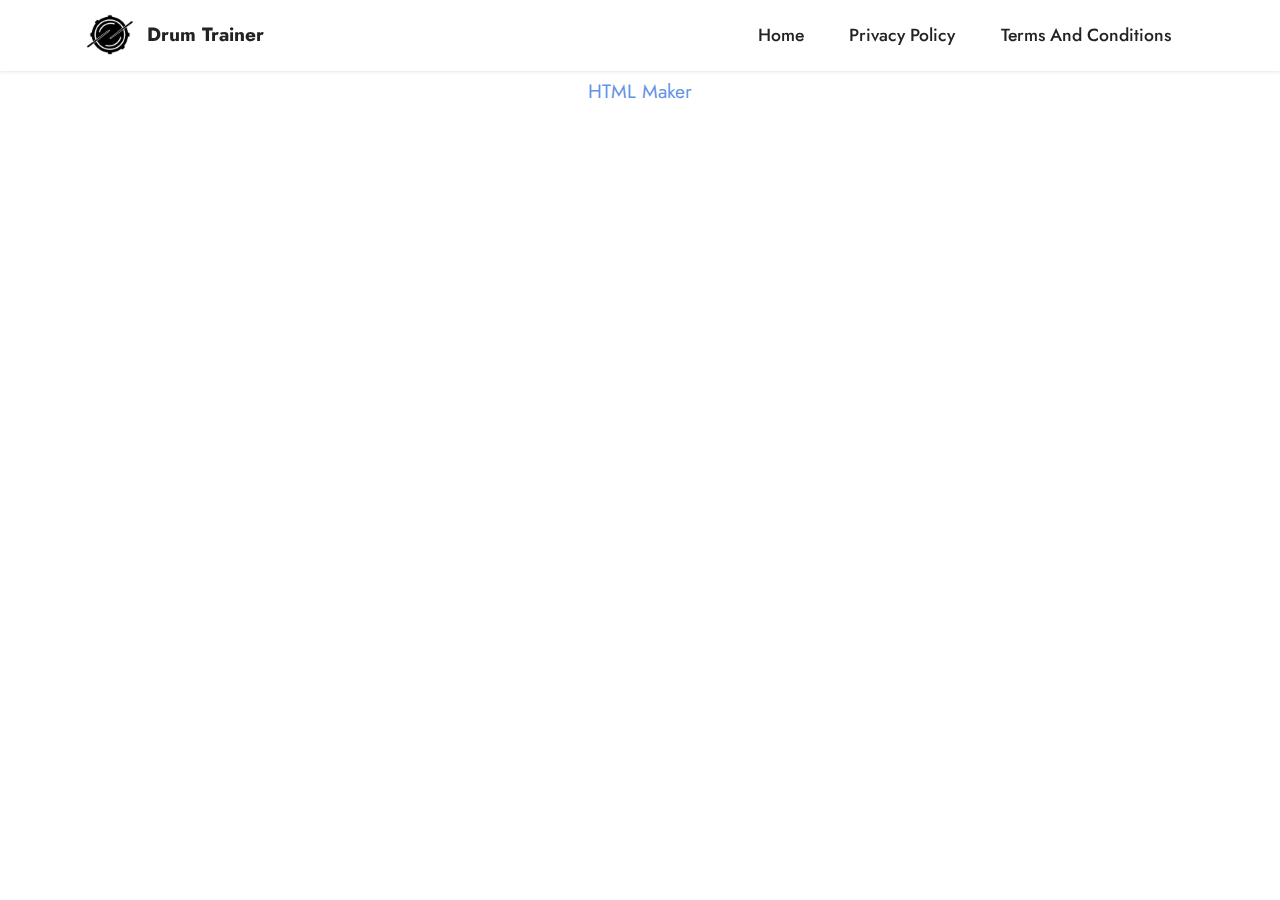
<file: index.html>
<!DOCTYPE html>
<html  >
<head>
  <!-- Site made with Mobirise Website Builder v5.8.4, https://mobirise.com -->
  <meta charset="UTF-8">
  <meta http-equiv="X-UA-Compatible" content="IE=edge">
  <meta name="generator" content="Mobirise v5.8.4, mobirise.com">
  <meta name="viewport" content="width=device-width, initial-scale=1, minimum-scale=1">
  <link rel="shortcut icon" href="assets/images/appstore.png" type="image/x-icon">
  <meta name="description" content="">
  
  
  <title>Home</title>
  <link rel="stylesheet" href="assets/bootstrap/css/bootstrap.min.css">
  <link rel="stylesheet" href="assets/bootstrap/css/bootstrap-grid.min.css">
  <link rel="stylesheet" href="assets/bootstrap/css/bootstrap-reboot.min.css">
  <link rel="stylesheet" href="assets/dropdown/css/style.css">
  <link rel="stylesheet" href="assets/socicon/css/styles.css">
  <link rel="stylesheet" href="assets/theme/css/style.css">
  <link rel="preload" href="https://fonts.googleapis.com/css2?family=Jost:ital,wght@0,400;0,700;1,400;1,700&display=swap&display=swap" as="style" onload="this.onload=null;this.rel='stylesheet'">
  <noscript><link rel="stylesheet" href="https://fonts.googleapis.com/css2?family=Jost:ital,wght@0,400;0,700;1,400;1,700&display=swap&display=swap"></noscript>
  <link rel="preload" as="style" href="assets/mobirise/css/mbr-additional.css"><link rel="stylesheet" href="assets/mobirise/css/mbr-additional.css" type="text/css">

  
  
  
</head>
<body>
  
  <section data-bs-version="5.1" class="menu menu2 cid-u56nwoKBRY" once="menu" id="menu2-0">
    
    <nav class="navbar navbar-dropdown navbar-fixed-top navbar-expand-lg">
        <div class="container">
            <div class="navbar-brand">
                <span class="navbar-logo">
                    <a href="https://mobiri.se">
                        <img src="assets/images/appstore.png" alt="Mobirise Website Builder" style="height: 3rem;">
                    </a>
                </span>
                <span class="navbar-caption-wrap"><a class="navbar-caption text-black display-7" href="https://mobiri.se">Drum Trainer</a></span>
            </div>
            <button class="navbar-toggler" type="button" data-toggle="collapse" data-bs-toggle="collapse" data-target="#navbarSupportedContent" data-bs-target="#navbarSupportedContent" aria-controls="navbarNavAltMarkup" aria-expanded="false" aria-label="Toggle navigation">
                <div class="hamburger">
                    <span></span>
                    <span></span>
                    <span></span>
                    <span></span>
                </div>
            </button>
            <div class="collapse navbar-collapse" id="navbarSupportedContent">
                <ul class="navbar-nav nav-dropdown nav-right" data-app-modern-menu="true"><li class="nav-item"><a class="nav-link link text-black text-primary display-4" href="index.html">Home</a></li>
                    <li class="nav-item"><a class="nav-link link text-black text-primary display-4" href="privacy.html">Privacy Policy</a></li>
                    <li class="nav-item"><a class="nav-link link text-black text-primary display-4" href="terms.html">Terms And Conditions</a>
                    </li></ul>
                
                
            </div>
        </div>
    </nav>
</section><section class="display-7" style="padding: 0;align-items: center;justify-content: center;flex-wrap: wrap;    align-content: center;display: flex;position: relative;height: 4rem;"><a href="https://mobiri.se/2223335" style="flex: 1 1;height: 4rem;position: absolute;width: 100%;z-index: 1;"><img alt="" style="height: 4rem;" src="[data-uri]"></a><p style="margin: 0;text-align: center;" class="display-7">&#8204;</p><a style="z-index:1" href="https://mobirise.com/html-builder.html">HTML Maker</a></section><script src="assets/bootstrap/js/bootstrap.bundle.min.js"></script>  <script src="assets/smoothscroll/smooth-scroll.js"></script>  <script src="assets/ytplayer/index.js"></script>  <script src="assets/dropdown/js/navbar-dropdown.js"></script>  <script src="assets/theme/js/script.js"></script>  
  
  
</body>
</html>
</file>
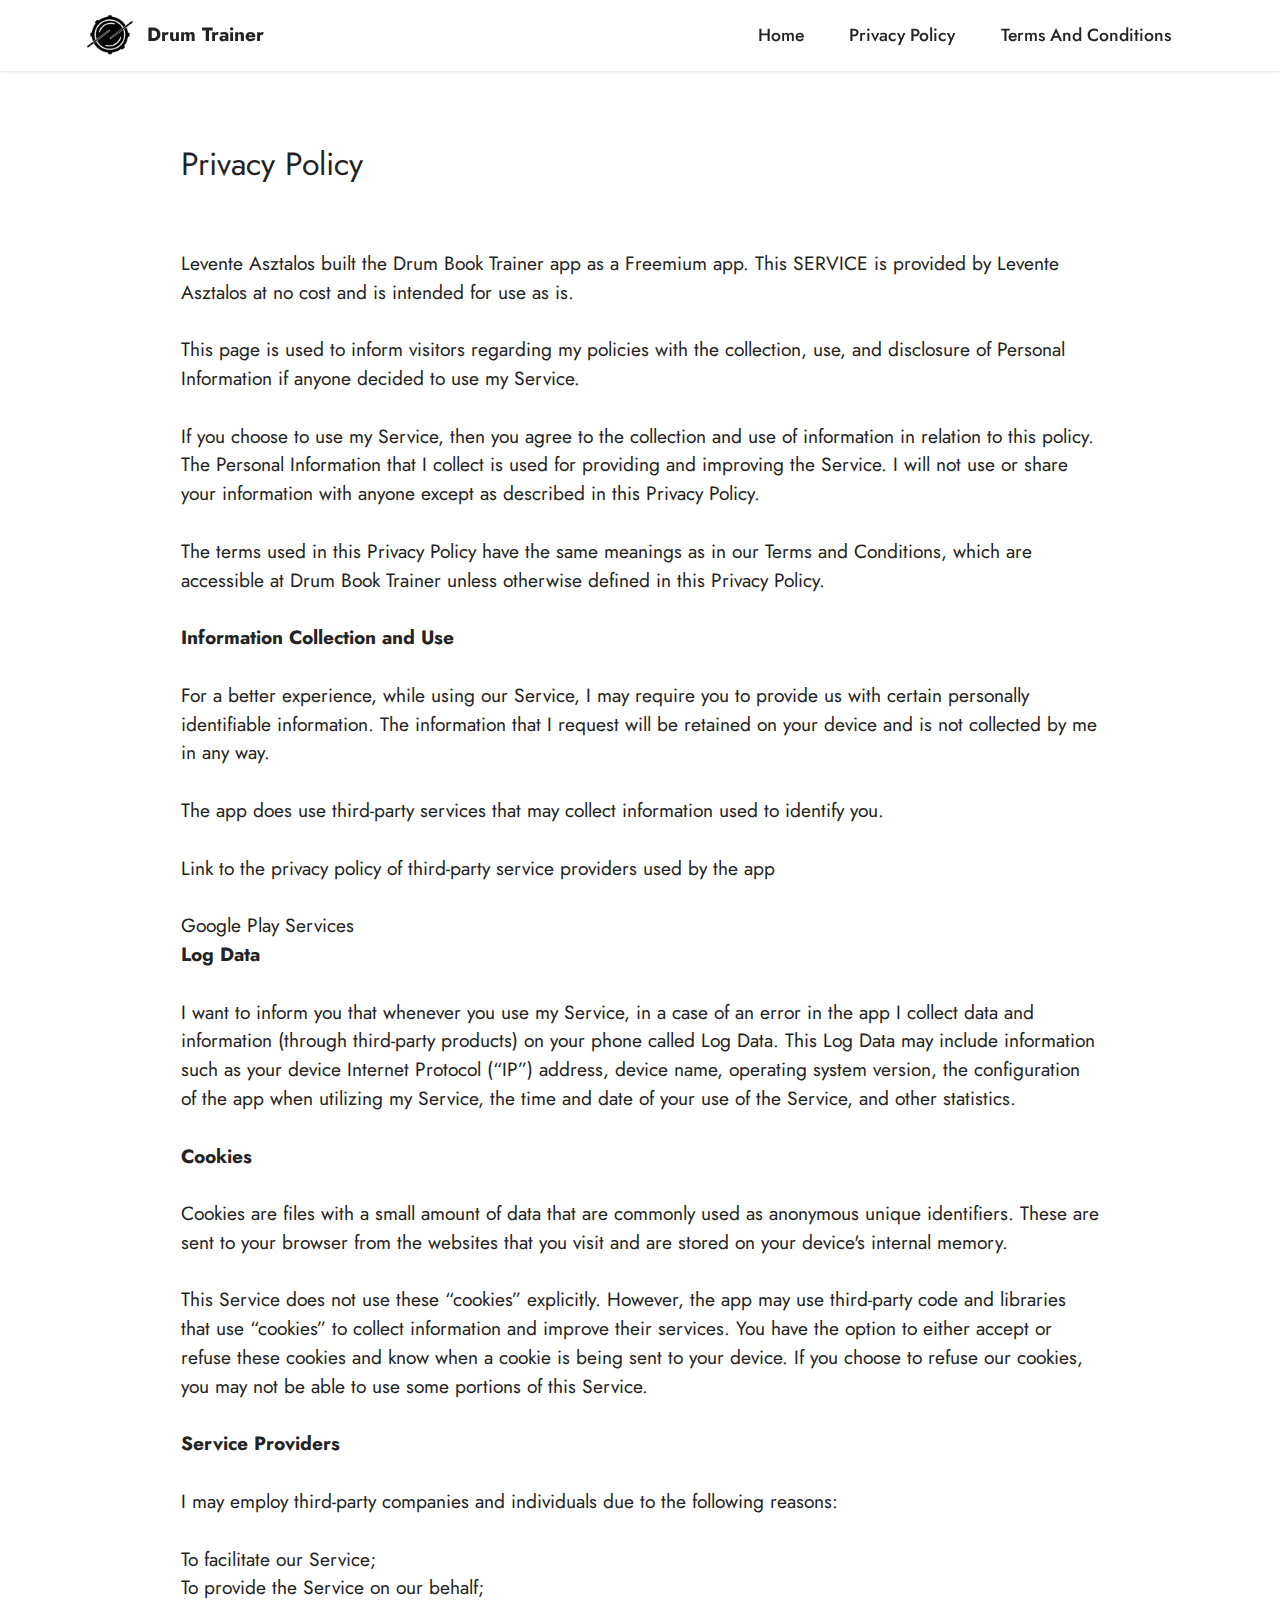
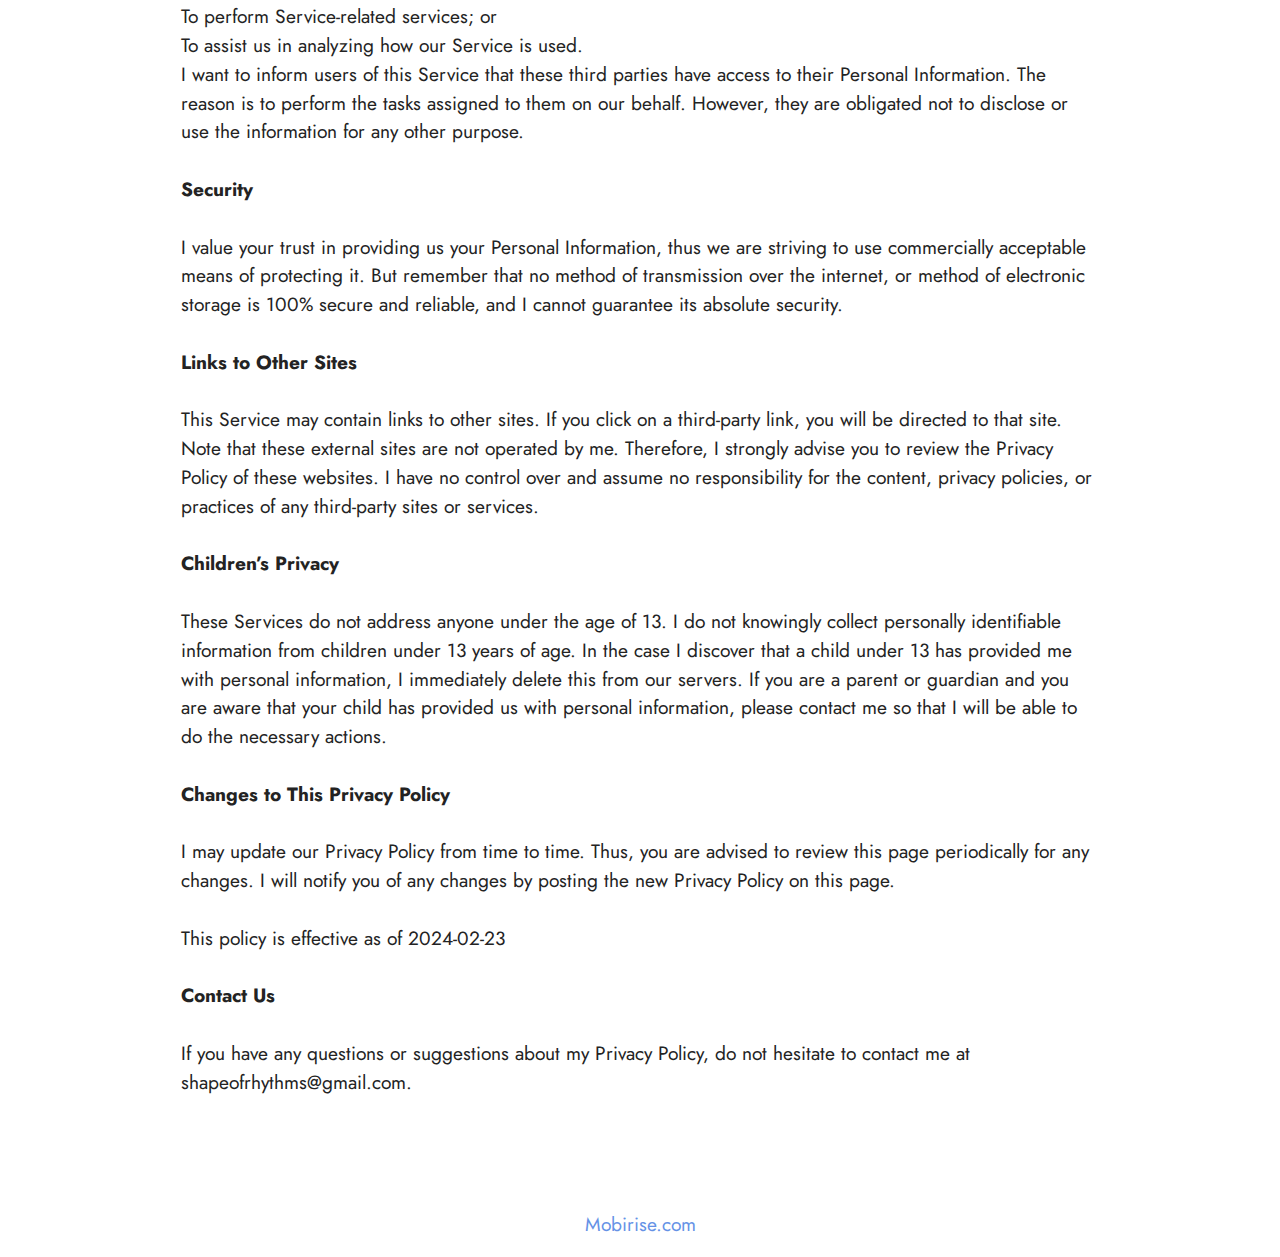
<file: privacy.html>
<!DOCTYPE html>
<html  >
<head>
  <!-- Site made with Mobirise Website Builder v5.8.4, https://mobirise.com -->
  <meta charset="UTF-8">
  <meta http-equiv="X-UA-Compatible" content="IE=edge">
  <meta name="generator" content="Mobirise v5.8.4, mobirise.com">
  <meta name="viewport" content="width=device-width, initial-scale=1, minimum-scale=1">
  <link rel="shortcut icon" href="assets/images/appstore.png" type="image/x-icon">
  <meta name="description" content="">
  
  
  <title>privacy</title>
  <link rel="stylesheet" href="assets/bootstrap/css/bootstrap.min.css">
  <link rel="stylesheet" href="assets/bootstrap/css/bootstrap-grid.min.css">
  <link rel="stylesheet" href="assets/bootstrap/css/bootstrap-reboot.min.css">
  <link rel="stylesheet" href="assets/dropdown/css/style.css">
  <link rel="stylesheet" href="assets/socicon/css/styles.css">
  <link rel="stylesheet" href="assets/theme/css/style.css">
  <link rel="preload" href="https://fonts.googleapis.com/css2?family=Jost:ital,wght@0,400;0,700;1,400;1,700&display=swap&display=swap" as="style" onload="this.onload=null;this.rel='stylesheet'">
  <noscript><link rel="stylesheet" href="https://fonts.googleapis.com/css2?family=Jost:ital,wght@0,400;0,700;1,400;1,700&display=swap&display=swap"></noscript>
  <link rel="preload" as="style" href="assets/mobirise/css/mbr-additional.css"><link rel="stylesheet" href="assets/mobirise/css/mbr-additional.css" type="text/css">

  
  
  
</head>
<body>
  
  <section data-bs-version="5.1" class="menu menu2 cid-u56nwoKBRY" once="menu" id="menu2-3">
    
    <nav class="navbar navbar-dropdown navbar-fixed-top navbar-expand-lg">
        <div class="container">
            <div class="navbar-brand">
                <span class="navbar-logo">
                    <a href="https://mobiri.se">
                        <img src="assets/images/appstore.png" alt="Mobirise Website Builder" style="height: 3rem;">
                    </a>
                </span>
                <span class="navbar-caption-wrap"><a class="navbar-caption text-black display-7" href="https://mobiri.se">Drum Trainer</a></span>
            </div>
            <button class="navbar-toggler" type="button" data-toggle="collapse" data-bs-toggle="collapse" data-target="#navbarSupportedContent" data-bs-target="#navbarSupportedContent" aria-controls="navbarNavAltMarkup" aria-expanded="false" aria-label="Toggle navigation">
                <div class="hamburger">
                    <span></span>
                    <span></span>
                    <span></span>
                    <span></span>
                </div>
            </button>
            <div class="collapse navbar-collapse" id="navbarSupportedContent">
                <ul class="navbar-nav nav-dropdown nav-right" data-app-modern-menu="true"><li class="nav-item"><a class="nav-link link text-black text-primary display-4" href="index.html">Home</a></li>
                    <li class="nav-item"><a class="nav-link link text-black text-primary display-4" href="privacy.html">Privacy Policy</a></li>
                    <li class="nav-item"><a class="nav-link link text-black text-primary display-4" href="terms.html">Terms And Conditions</a>
                    </li></ul>
                
                
            </div>
        </div>
    </nav>
</section>

<section data-bs-version="5.1" class="content5 cid-u56qQ8XBVX" id="content5-4">
    
    <div class="container">
        <div class="row justify-content-center">
            <div class="col-md-12 col-lg-10">
                
                <h4 class="mbr-section-subtitle mbr-fonts-style mb-4 display-5">
                    Privacy Policy</h4>
                <p class="mbr-text mbr-fonts-style display-7"><strong><br></strong>Levente Asztalos built the Drum Book Trainer app as a Freemium app. This SERVICE is provided by Levente Asztalos at no cost and is intended for use as is.<br><br>This page is used to inform visitors regarding my policies with the collection, use, and disclosure of Personal Information if anyone decided to use my Service.<br><br>If you choose to use my Service, then you agree to the collection and use of information in relation to this policy. The Personal Information that I collect is used for providing and improving the Service. I will not use or share your information with anyone except as described in this Privacy Policy.<br><br>The terms used in this Privacy Policy have the same meanings as in our Terms and Conditions, which are accessible at Drum Book Trainer unless otherwise defined in this Privacy Policy.<br><br><strong>Information Collection and Use<br></strong><br>For a better experience, while using our Service, I may require you to provide us with certain personally identifiable information. The information that I request will be retained on your device and is not collected by me in any way.<br><br>The app does use third-party services that may collect information used to identify you.<br><br>Link to the privacy policy of third-party service providers used by the app<br><br>Google Play Services<br><strong>Log Data<br></strong><br>I want to inform you that whenever you use my Service, in a case of an error in the app I collect data and information (through third-party products) on your phone called Log Data. This Log Data may include information such as your device Internet Protocol (“IP”) address, device name, operating system version, the configuration of the app when utilizing my Service, the time and date of your use of the Service, and other statistics.<br><br><strong>Cookies</strong><br><br>Cookies are files with a small amount of data that are commonly used as anonymous unique identifiers. These are sent to your browser from the websites that you visit and are stored on your device's internal memory.<br><br>This Service does not use these “cookies” explicitly. However, the app may use third-party code and libraries that use “cookies” to collect information and improve their services. You have the option to either accept or refuse these cookies and know when a cookie is being sent to your device. If you choose to refuse our cookies, you may not be able to use some portions of this Service.<br><br><strong>Service Providers<br></strong><br>I may employ third-party companies and individuals due to the following reasons:<br><br>To facilitate our Service;<br>To provide the Service on our behalf;<br>To perform Service-related services; or<br>To assist us in analyzing how our Service is used.<br>I want to inform users of this Service that these third parties have access to their Personal Information. The reason is to perform the tasks assigned to them on our behalf. However, they are obligated not to disclose or use the information for any other purpose.<br><br><strong>Security</strong><br><br>I value your trust in providing us your Personal Information, thus we are striving to use commercially acceptable means of protecting it. But remember that no method of transmission over the internet, or method of electronic storage is 100% secure and reliable, and I cannot guarantee its absolute security.<br><br><strong>Links to Other Sites<br></strong><br>This Service may contain links to other sites. If you click on a third-party link, you will be directed to that site. Note that these external sites are not operated by me. Therefore, I strongly advise you to review the Privacy Policy of these websites. I have no control over and assume no responsibility for the content, privacy policies, or practices of any third-party sites or services.<br><br><strong>Children’s Privacy<br></strong><br>These Services do not address anyone under the age of 13. I do not knowingly collect personally identifiable information from children under 13 years of age. In the case I discover that a child under 13 has provided me with personal information, I immediately delete this from our servers. If you are a parent or guardian and you are aware that your child has provided us with personal information, please contact me so that I will be able to do the necessary actions.<br><br><strong>Changes to This Privacy Policy<br></strong><br>I may update our Privacy Policy from time to time. Thus, you are advised to review this page periodically for any changes. I will notify you of any changes by posting the new Privacy Policy on this page.<br><br>This policy is effective as of 2024-02-23<br><br><strong>Contact Us<br></strong><br>If you have any questions or suggestions about my Privacy Policy, do not hesitate to contact me at shapeofrhythms@gmail.com.</p>
            </div>
        </div>
    </div>
</section><section class="display-7" style="padding: 0;align-items: center;justify-content: center;flex-wrap: wrap;    align-content: center;display: flex;position: relative;height: 4rem;"><a href="https://mobiri.se/2223335" style="flex: 1 1;height: 4rem;position: absolute;width: 100%;z-index: 1;"><img alt="" style="height: 4rem;" src="[data-uri]"></a><p style="margin: 0;text-align: center;" class="display-7">&#8204;</p><a style="z-index:1" href="https://mobirise.com">Mobirise.com </a></section><script src="assets/bootstrap/js/bootstrap.bundle.min.js"></script>  <script src="assets/smoothscroll/smooth-scroll.js"></script>  <script src="assets/ytplayer/index.js"></script>  <script src="assets/dropdown/js/navbar-dropdown.js"></script>  <script src="assets/theme/js/script.js"></script>  
  
  
</body>
</html>
</file>
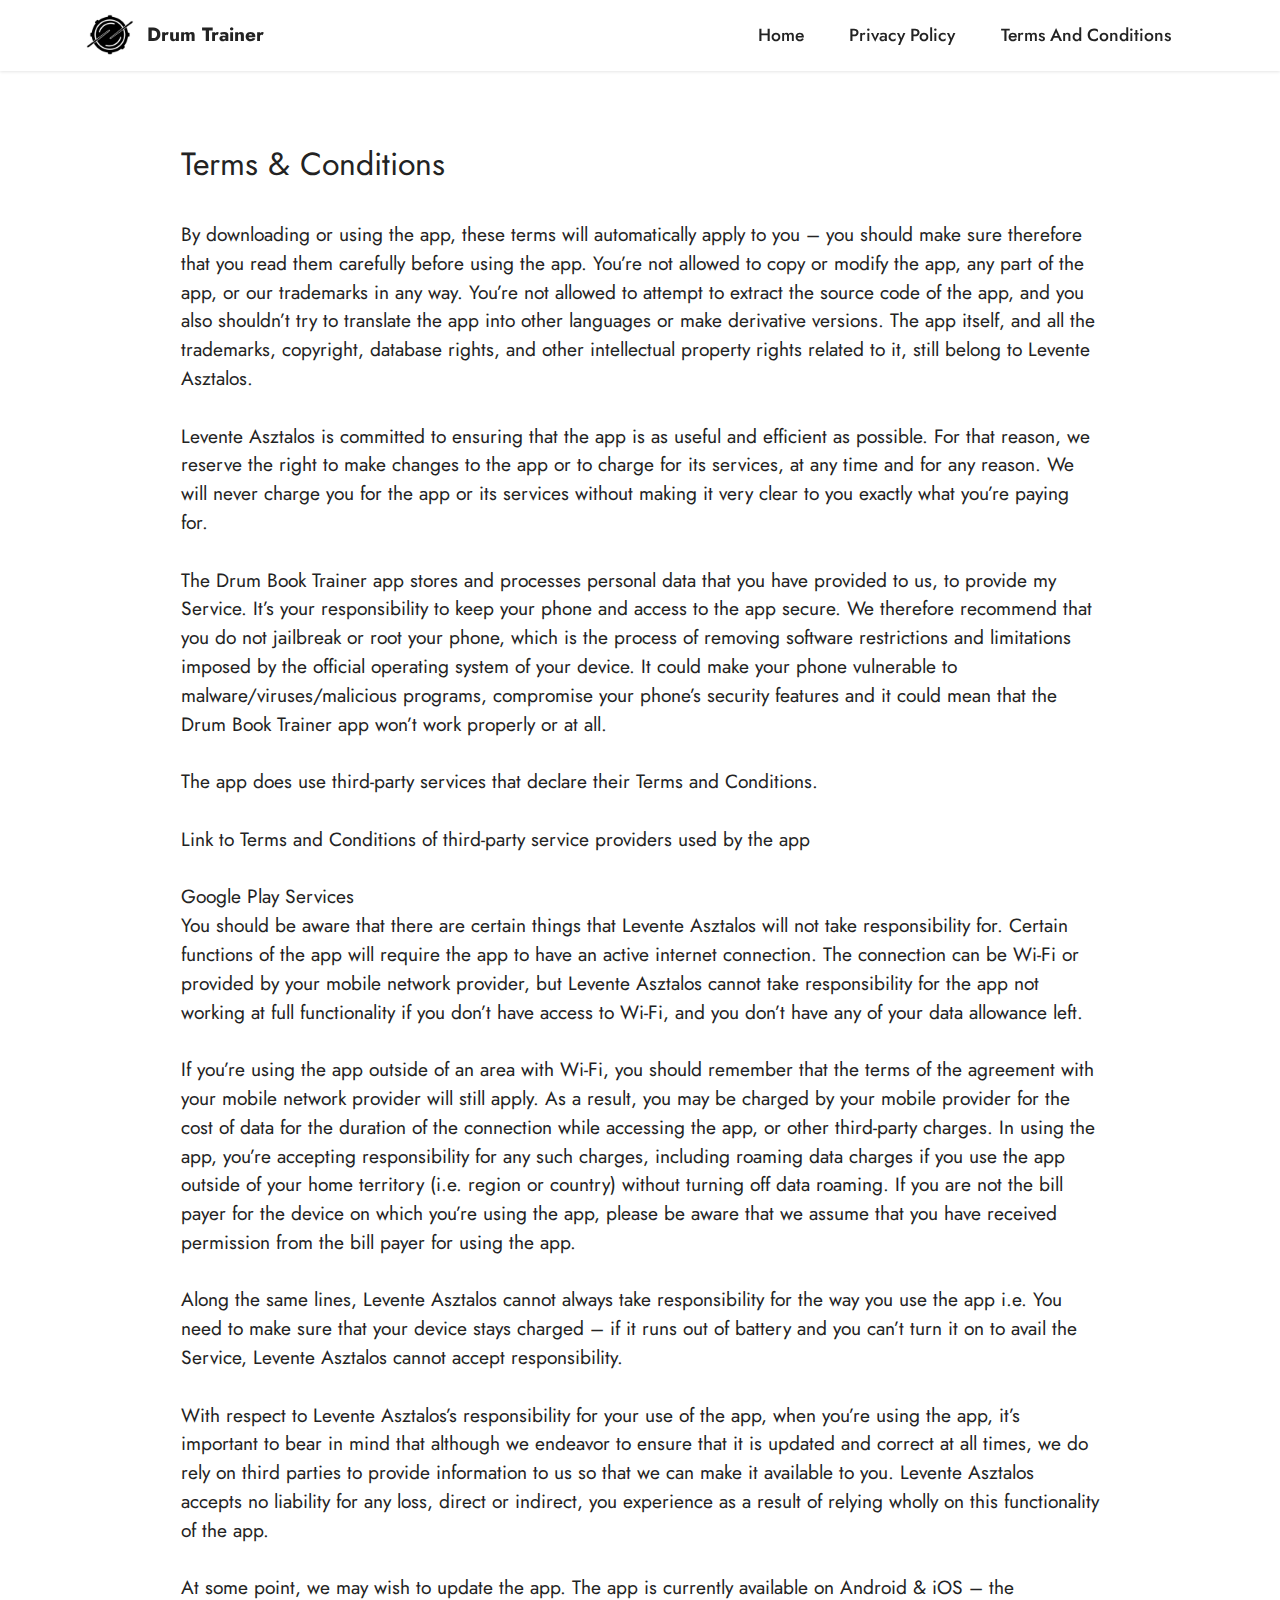
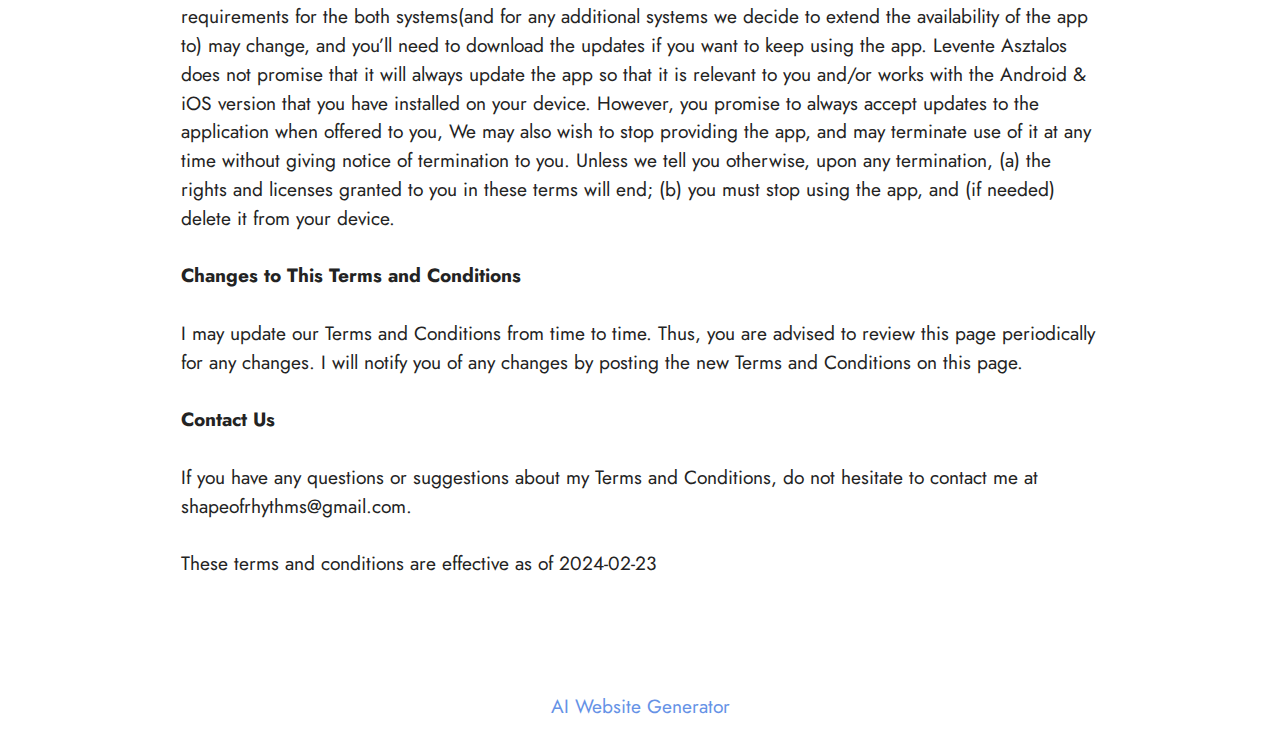
<file: terms.html>
<!DOCTYPE html>
<html  >
<head>
  <!-- Site made with Mobirise Website Builder v5.8.4, https://mobirise.com -->
  <meta charset="UTF-8">
  <meta http-equiv="X-UA-Compatible" content="IE=edge">
  <meta name="generator" content="Mobirise v5.8.4, mobirise.com">
  <meta name="viewport" content="width=device-width, initial-scale=1, minimum-scale=1">
  <link rel="shortcut icon" href="assets/images/appstore.png" type="image/x-icon">
  <meta name="description" content="">
  
  
  <title>terms</title>
  <link rel="stylesheet" href="assets/bootstrap/css/bootstrap.min.css">
  <link rel="stylesheet" href="assets/bootstrap/css/bootstrap-grid.min.css">
  <link rel="stylesheet" href="assets/bootstrap/css/bootstrap-reboot.min.css">
  <link rel="stylesheet" href="assets/dropdown/css/style.css">
  <link rel="stylesheet" href="assets/socicon/css/styles.css">
  <link rel="stylesheet" href="assets/theme/css/style.css">
  <link rel="preload" href="https://fonts.googleapis.com/css2?family=Jost:ital,wght@0,400;0,700;1,400;1,700&display=swap&display=swap" as="style" onload="this.onload=null;this.rel='stylesheet'">
  <noscript><link rel="stylesheet" href="https://fonts.googleapis.com/css2?family=Jost:ital,wght@0,400;0,700;1,400;1,700&display=swap&display=swap"></noscript>
  <link rel="preload" as="style" href="assets/mobirise/css/mbr-additional.css"><link rel="stylesheet" href="assets/mobirise/css/mbr-additional.css" type="text/css">

  
  
  
</head>
<body>
  
  <section data-bs-version="5.1" class="menu menu2 cid-u56nwoKBRY" once="menu" id="menu2-1">
    
    <nav class="navbar navbar-dropdown navbar-fixed-top navbar-expand-lg">
        <div class="container">
            <div class="navbar-brand">
                <span class="navbar-logo">
                    <a href="https://mobiri.se">
                        <img src="assets/images/appstore.png" alt="Mobirise Website Builder" style="height: 3rem;">
                    </a>
                </span>
                <span class="navbar-caption-wrap"><a class="navbar-caption text-black display-7" href="https://mobiri.se">Drum Trainer</a></span>
            </div>
            <button class="navbar-toggler" type="button" data-toggle="collapse" data-bs-toggle="collapse" data-target="#navbarSupportedContent" data-bs-target="#navbarSupportedContent" aria-controls="navbarNavAltMarkup" aria-expanded="false" aria-label="Toggle navigation">
                <div class="hamburger">
                    <span></span>
                    <span></span>
                    <span></span>
                    <span></span>
                </div>
            </button>
            <div class="collapse navbar-collapse" id="navbarSupportedContent">
                <ul class="navbar-nav nav-dropdown nav-right" data-app-modern-menu="true"><li class="nav-item"><a class="nav-link link text-black text-primary display-4" href="index.html">Home</a></li>
                    <li class="nav-item"><a class="nav-link link text-black text-primary display-4" href="privacy.html">Privacy Policy</a></li>
                    <li class="nav-item"><a class="nav-link link text-black text-primary display-4" href="terms.html">Terms And Conditions</a>
                    </li></ul>
                
                
            </div>
        </div>
    </nav>
</section>

<section data-bs-version="5.1" class="content5 cid-u56rrBxtnf" id="content5-5">
    
    <div class="container">
        <div class="row justify-content-center">
            <div class="col-md-12 col-lg-10">
                
                <h4 class="mbr-section-subtitle mbr-fonts-style mb-4 display-5">Terms &amp; Conditions</h4>
                <p class="mbr-text mbr-fonts-style display-7">By downloading or using the app, these terms will automatically apply to you – you should make sure therefore that you read them carefully before using the app. You’re not allowed to copy or modify the app, any part of the app, or our trademarks in any way. You’re not allowed to attempt to extract the source code of the app, and you also shouldn’t try to translate the app into other languages or make derivative versions. The app itself, and all the trademarks, copyright, database rights, and other intellectual property rights related to it, still belong to Levente Asztalos.<br><br>Levente Asztalos is committed to ensuring that the app is as useful and efficient as possible. For that reason, we reserve the right to make changes to the app or to charge for its services, at any time and for any reason. We will never charge you for the app or its services without making it very clear to you exactly what you’re paying for.<br><br>The Drum Book Trainer app stores and processes personal data that you have provided to us, to provide my Service. It’s your responsibility to keep your phone and access to the app secure. We therefore recommend that you do not jailbreak or root your phone, which is the process of removing software restrictions and limitations imposed by the official operating system of your device. It could make your phone vulnerable to malware/viruses/malicious programs, compromise your phone’s security features and it could mean that the Drum Book Trainer app won’t work properly or at all.<br><br>The app does use third-party services that declare their Terms and Conditions.<br><br>Link to Terms and Conditions of third-party service providers used by the app<br><br>Google Play Services<br>You should be aware that there are certain things that Levente Asztalos will not take responsibility for. Certain functions of the app will require the app to have an active internet connection. The connection can be Wi-Fi or provided by your mobile network provider, but Levente Asztalos cannot take responsibility for the app not working at full functionality if you don’t have access to Wi-Fi, and you don’t have any of your data allowance left.<br><br>If you’re using the app outside of an area with Wi-Fi, you should remember that the terms of the agreement with your mobile network provider will still apply. As a result, you may be charged by your mobile provider for the cost of data for the duration of the connection while accessing the app, or other third-party charges. In using the app, you’re accepting responsibility for any such charges, including roaming data charges if you use the app outside of your home territory (i.e. region or country) without turning off data roaming. If you are not the bill payer for the device on which you’re using the app, please be aware that we assume that you have received permission from the bill payer for using the app.<br><br>Along the same lines, Levente Asztalos cannot always take responsibility for the way you use the app i.e. You need to make sure that your device stays charged – if it runs out of battery and you can’t turn it on to avail the Service, Levente Asztalos cannot accept responsibility.<br><br>With respect to Levente Asztalos’s responsibility for your use of the app, when you’re using the app, it’s important to bear in mind that although we endeavor to ensure that it is updated and correct at all times, we do rely on third parties to provide information to us so that we can make it available to you. Levente Asztalos accepts no liability for any loss, direct or indirect, you experience as a result of relying wholly on this functionality of the app.<br><br>At some point, we may wish to update the app. The app is currently available on Android &amp; iOS – the requirements for the both systems(and for any additional systems we decide to extend the availability of the app to) may change, and you’ll need to download the updates if you want to keep using the app. Levente Asztalos does not promise that it will always update the app so that it is relevant to you and/or works with the Android &amp; iOS version that you have installed on your device. However, you promise to always accept updates to the application when offered to you, We may also wish to stop providing the app, and may terminate use of it at any time without giving notice of termination to you. Unless we tell you otherwise, upon any termination, (a) the rights and licenses granted to you in these terms will end; (b) you must stop using the app, and (if needed) delete it from your device.<br><br><strong>Changes to This Terms and Conditions<br></strong><br>I may update our Terms and Conditions from time to time. Thus, you are advised to review this page periodically for any changes. I will notify you of any changes by posting the new Terms and Conditions on this page.<br><br><strong>Contact Us<br></strong><br>If you have any questions or suggestions about my Terms and Conditions, do not hesitate to contact me at shapeofrhythms@gmail.com.<br><br>These terms and conditions are effective as of 2024-02-23</p>
            </div>
        </div>
    </div>
</section><section class="display-7" style="padding: 0;align-items: center;justify-content: center;flex-wrap: wrap;    align-content: center;display: flex;position: relative;height: 4rem;"><a href="https://mobiri.se/2223335" style="flex: 1 1;height: 4rem;position: absolute;width: 100%;z-index: 1;"><img alt="" style="height: 4rem;" src="[data-uri]"></a><p style="margin: 0;text-align: center;" class="display-7">&#8204;</p><a style="z-index:1" href="https://mobirise.com/builder/ai-website-generator.html">AI Website Generator</a></section><script src="assets/bootstrap/js/bootstrap.bundle.min.js"></script>  <script src="assets/smoothscroll/smooth-scroll.js"></script>  <script src="assets/ytplayer/index.js"></script>  <script src="assets/dropdown/js/navbar-dropdown.js"></script>  <script src="assets/theme/js/script.js"></script>  
  
  
</body>
</html>
</file>
<file: assets/dropdown/css/style.css>
.navbar-dropdown {
  left: 0;
  padding: 0;
  position: absolute;
  right: 0;
  top: 0;
  transition: all 0.45s ease;
  z-index: 1030;
  background: #282828; }
  .navbar-dropdown .navbar-logo {
    margin-right: 0.8rem;
    transition: margin 0.3s ease-in-out;
    vertical-align: middle; }
    .navbar-dropdown .navbar-logo img {
      height: 3.125rem;
      transition: all 0.3s ease-in-out; }
    .navbar-dropdown .navbar-logo.mbr-iconfont {
      font-size: 3.125rem;
      line-height: 3.125rem; }
  .navbar-dropdown .navbar-caption {
    font-weight: 700;
    white-space: normal;
    vertical-align: -4px;
    line-height: 3.125rem !important; }
    .navbar-dropdown .navbar-caption, .navbar-dropdown .navbar-caption:hover {
      color: inherit;
      text-decoration: none; }
  .navbar-dropdown .mbr-iconfont + .navbar-caption {
    vertical-align: -1px; }
  .navbar-dropdown.navbar-fixed-top {
    position: fixed; }
  .navbar-dropdown .navbar-brand span {
    vertical-align: -4px; }
  .navbar-dropdown.bg-color.transparent {
    background: none; }
  .navbar-dropdown.navbar-short .navbar-brand {
    padding: 0.625rem 0; }
    .navbar-dropdown.navbar-short .navbar-brand span {
      vertical-align: -1px; }
  .navbar-dropdown.navbar-short .navbar-caption {
    line-height: 2.375rem !important;
    vertical-align: -2px; }
  .navbar-dropdown.navbar-short .navbar-logo {
    margin-right: 0.5rem; }
    .navbar-dropdown.navbar-short .navbar-logo img {
      height: 2.375rem; }
    .navbar-dropdown.navbar-short .navbar-logo.mbr-iconfont {
      font-size: 2.375rem;
      line-height: 2.375rem; }
  .navbar-dropdown.navbar-short .mbr-table-cell {
    height: 3.625rem; }
  .navbar-dropdown .navbar-close {
    left: 0.6875rem;
    position: fixed;
    top: 0.75rem;
    z-index: 1000; }
  .navbar-dropdown .hamburger-icon {
    content: "";
    display: inline-block;
    vertical-align: middle;
    width: 16px;
    -webkit-box-shadow: 0 -6px 0 1px #282828,0 0 0 1px #282828,0 6px 0 1px #282828;
    -moz-box-shadow: 0 -6px 0 1px #282828,0 0 0 1px #282828,0 6px 0 1px #282828;
    box-shadow: 0 -6px 0 1px #282828,0 0 0 1px #282828,0 6px 0 1px #282828; }

.dropdown-menu .dropdown-toggle[data-toggle="dropdown-submenu"]::after {
  border-bottom: 0.35em solid transparent;
  border-left: 0.35em solid;
  border-right: 0;
  border-top: 0.35em solid transparent;
  margin-left: 0.3rem; }

.dropdown-menu .dropdown-item:focus {
  outline: 0; }

.nav-dropdown {
  font-size: 0.75rem;
  font-weight: 500;
  height: auto !important; }
  .nav-dropdown .nav-btn {
    padding-left: 1rem; }
  .nav-dropdown .link {
    margin: .667em 1.667em;
    font-weight: 500;
    padding: 0;
    transition: color .2s ease-in-out; }
    .nav-dropdown .link.dropdown-toggle {
      margin-right: 2.583em; }
      .nav-dropdown .link.dropdown-toggle::after {
        margin-left: .25rem;
        border-top: 0.35em solid;
        border-right: 0.35em solid transparent;
        border-left: 0.35em solid transparent;
        border-bottom: 0; }
      .nav-dropdown .link.dropdown-toggle[aria-expanded="true"] {
        margin: 0;
        padding: 0.667em 3.263em  0.667em 1.667em; }
  .nav-dropdown .link::after,
  .nav-dropdown .dropdown-item::after {
    color: inherit; }
  .nav-dropdown .btn {
    font-size: 0.75rem;
    font-weight: 700;
    letter-spacing: 0;
    margin-bottom: 0;
    padding-left: 1.25rem;
    padding-right: 1.25rem; }
  .nav-dropdown .dropdown-menu {
    border-radius: 0;
    border: 0;
    left: 0;
    margin: 0;
    padding-bottom: 1.25rem;
    padding-top: 1.25rem;
    position: relative; }
  .nav-dropdown .dropdown-submenu {
    margin-left: 0.125rem;
    top: 0; }
  .nav-dropdown .dropdown-item {
    font-weight: 500;
    line-height: 2;
    padding: 0.3846em 4.615em 0.3846em 1.5385em;
    position: relative;
    transition: color .2s ease-in-out, background-color .2s ease-in-out; }
    .nav-dropdown .dropdown-item::after {
      margin-top: -0.3077em;
      position: absolute;
      right: 1.1538em;
      top: 50%; }
    .nav-dropdown .dropdown-item:focus, .nav-dropdown .dropdown-item:hover {
      background: none; }

@media (max-width: 767px) {
  .nav-dropdown.navbar-toggleable-sm {
    bottom: 0;
    display: none;
    left: 0;
    overflow-x: hidden;
    position: fixed;
    top: 0;
    transform: translateX(-100%);
    -ms-transform: translateX(-100%);
    -webkit-transform: translateX(-100%);
    width: 18.75rem;
    z-index: 999; } }
.nav-dropdown.navbar-toggleable-xl {
  bottom: 0;
  display: none;
  left: 0;
  overflow-x: hidden;
  position: fixed;
  top: 0;
  transform: translateX(-100%);
  -ms-transform: translateX(-100%);
  -webkit-transform: translateX(-100%);
  width: 18.75rem;
  z-index: 999; }

.nav-dropdown-sm {
  display: block !important;
  overflow-x: hidden;
  overflow: auto;
  padding-top: 3.875rem; }
  .nav-dropdown-sm::after {
    content: "";
    display: block;
    height: 3rem;
    width: 100%; }
  .nav-dropdown-sm.collapse.in ~ .navbar-close {
    display: block !important; }
  .nav-dropdown-sm.collapsing, .nav-dropdown-sm.collapse.in {
    transform: translateX(0);
    -ms-transform: translateX(0);
    -webkit-transform: translateX(0);
    transition: all 0.25s ease-out;
    -webkit-transition: all 0.25s ease-out;
    background: #282828; }
  .nav-dropdown-sm.collapsing[aria-expanded="false"] {
    transform: translateX(-100%);
    -ms-transform: translateX(-100%);
    -webkit-transform: translateX(-100%); }
  .nav-dropdown-sm .nav-item {
    display: block;
    margin-left: 0 !important;
    padding-left: 0; }
  .nav-dropdown-sm .link,
  .nav-dropdown-sm .dropdown-item {
    border-top: 1px dotted rgba(255, 255, 255, 0.1);
    font-size: 0.8125rem;
    line-height: 1.6;
    margin: 0 !important;
    padding: 0.875rem 2.4rem 0.875rem 1.5625rem !important;
    position: relative;
    white-space: normal; }
    .nav-dropdown-sm .link:focus, .nav-dropdown-sm .link:hover,
    .nav-dropdown-sm .dropdown-item:focus,
    .nav-dropdown-sm .dropdown-item:hover {
      background: rgba(0, 0, 0, 0.2) !important;
      color: #c0a375; }
  .nav-dropdown-sm .nav-btn {
    position: relative;
    padding: 1.5625rem 1.5625rem 0 1.5625rem; }
    .nav-dropdown-sm .nav-btn::before {
      border-top: 1px dotted rgba(255, 255, 255, 0.1);
      content: "";
      left: 0;
      position: absolute;
      top: 0;
      width: 100%; }
    .nav-dropdown-sm .nav-btn + .nav-btn {
      padding-top: 0.625rem; }
      .nav-dropdown-sm .nav-btn + .nav-btn::before {
        display: none; }
  .nav-dropdown-sm .btn {
    padding: 0.625rem 0; }
  .nav-dropdown-sm .dropdown-toggle[data-toggle="dropdown-submenu"]::after {
    margin-left: .25rem;
    border-top: 0.35em solid;
    border-right: 0.35em solid transparent;
    border-left: 0.35em solid transparent;
    border-bottom: 0; }
  .nav-dropdown-sm .dropdown-toggle[data-toggle="dropdown-submenu"][aria-expanded="true"]::after {
    border-top: 0;
    border-right: 0.35em solid transparent;
    border-left: 0.35em solid transparent;
    border-bottom: 0.35em solid; }
  .nav-dropdown-sm .dropdown-menu {
    margin: 0;
    padding: 0;
    position: relative;
    top: 0;
    left: 0;
    width: 100%;
    border: 0;
    float: none;
    border-radius: 0;
    background: none; }
  .nav-dropdown-sm .dropdown-submenu {
    left: 100%;
    margin-left: 0.125rem;
    margin-top: -1.25rem;
    top: 0; }

.navbar-toggleable-sm .nav-dropdown .dropdown-menu {
  position: absolute; }

.navbar-toggleable-sm .nav-dropdown .dropdown-submenu {
  left: 100%;
  margin-left: 0.125rem;
  margin-top: -1.25rem;
  top: 0; }

.navbar-toggleable-sm.opened .nav-dropdown .dropdown-menu {
  position: relative; }

.navbar-toggleable-sm.opened .nav-dropdown .dropdown-submenu {
  left: 0;
  margin-left: 00rem;
  margin-top: 0rem;
  top: 0; }

.is-builder .nav-dropdown.collapsing {
  transition: none !important; }
</file>
<file: assets/socicon/css/styles.css>
@charset "UTF-8";

@font-face {
  font-family: 'Socicon';
  src:  url('../fonts/socicon.eot');
  src:  url('../fonts/socicon.eot?#iefix') format('embedded-opentype'),
    url('../fonts/socicon.woff2') format('woff2'),
    url('../fonts/socicon.ttf') format('truetype'),
    url('../fonts/socicon.woff') format('woff'),
    url('../fonts/socicon.svg#socicon') format('svg');
  font-weight: normal;
  font-style: normal;
  font-display: swap;
}

[data-icon]:before {
  font-family: "socicon" !important;
  content: attr(data-icon);
  font-style: normal !important;
  font-weight: normal !important;
  font-variant: normal !important;
  text-transform: none !important;
  speak: none;
  line-height: 1;
  -webkit-font-smoothing: antialiased;
  -moz-osx-font-smoothing: grayscale;
}

[class^="socicon-"], [class*=" socicon-"] {
  /* use !important to prevent issues with browser extensions that change fonts */
  font-family: 'Socicon' !important;
  speak: none;
  font-style: normal;
  font-weight: normal;
  font-variant: normal;
  text-transform: none;
  line-height: 1;

  /* Better Font Rendering =========== */
  -webkit-font-smoothing: antialiased;
  -moz-osx-font-smoothing: grayscale;
}

.socicon-eitaa:before {
  content: "\e97c";
}
.socicon-soroush:before {
  content: "\e97d";
}
.socicon-bale:before {
  content: "\e97e";
}
.socicon-zazzle:before {
  content: "\e97b";
}
.socicon-society6:before {
  content: "\e97a";
}
.socicon-redbubble:before {
  content: "\e979";
}
.socicon-avvo:before {
  content: "\e978";
}
.socicon-stitcher:before {
  content: "\e977";
}
.socicon-googlehangouts:before {
  content: "\e974";
}
.socicon-dlive:before {
  content: "\e975";
}
.socicon-vsco:before {
  content: "\e976";
}
.socicon-flipboard:before {
  content: "\e973";
}
.socicon-ubuntu:before {
  content: "\e958";
}
.socicon-artstation:before {
  content: "\e959";
}
.socicon-invision:before {
  content: "\e95a";
}
.socicon-torial:before {
  content: "\e95b";
}
.socicon-collectorz:before {
  content: "\e95c";
}
.socicon-seenthis:before {
  content: "\e95d";
}
.socicon-googleplaymusic:before {
  content: "\e95e";
}
.socicon-debian:before {
  content: "\e95f";
}
.socicon-filmfreeway:before {
  content: "\e960";
}
.socicon-gnome:before {
  content: "\e961";
}
.socicon-itchio:before {
  content: "\e962";
}
.socicon-jamendo:before {
  content: "\e963";
}
.socicon-mix:before {
  content: "\e964";
}
.socicon-sharepoint:before {
  content: "\e965";
}
.socicon-tinder:before {
  content: "\e966";
}
.socicon-windguru:before {
  content: "\e967";
}
.socicon-cdbaby:before {
  content: "\e968";
}
.socicon-elementaryos:before {
  content: "\e969";
}
.socicon-stage32:before {
  content: "\e96a";
}
.socicon-tiktok:before {
  content: "\e96b";
}
.socicon-gitter:before {
  content: "\e96c";
}
.socicon-letterboxd:before {
  content: "\e96d";
}
.socicon-threema:before {
  content: "\e96e";
}
.socicon-splice:before {
  content: "\e96f";
}
.socicon-metapop:before {
  content: "\e970";
}
.socicon-naver:before {
  content: "\e971";
}
.socicon-remote:before {
  content: "\e972";
}
.socicon-internet:before {
  content: "\e957";
}
.socicon-moddb:before {
  content: "\e94b";
}
.socicon-indiedb:before {
  content: "\e94c";
}
.socicon-traxsource:before {
  content: "\e94d";
}
.socicon-gamefor:before {
  content: "\e94e";
}
.socicon-pixiv:before {
  content: "\e94f";
}
.socicon-myanimelist:before {
  content: "\e950";
}
.socicon-blackberry:before {
  content: "\e951";
}
.socicon-wickr:before {
  content: "\e952";
}
.socicon-spip:before {
  content: "\e953";
}
.socicon-napster:before {
  content: "\e954";
}
.socicon-beatport:before {
  content: "\e955";
}
.socicon-hackerone:before {
  content: "\e956";
}
.socicon-hackernews:before {
  content: "\e946";
}
.socicon-smashwords:before {
  content: "\e947";
}
.socicon-kobo:before {
  content: "\e948";
}
.socicon-bookbub:before {
  content: "\e949";
}
.socicon-mailru:before {
  content: "\e94a";
}
.socicon-gitlab:before {
  content: "\e945";
}
.socicon-instructables:before {
  content: "\e944";
}
.socicon-portfolio:before {
  content: "\e943";
}
.socicon-codered:before {
  content: "\e940";
}
.socicon-origin:before {
  content: "\e941";
}
.socicon-nextdoor:before {
  content: "\e942";
}
.socicon-udemy:before {
  content: "\e93f";
}
.socicon-livemaster:before {
  content: "\e93e";
}
.socicon-crunchbase:before {
  content: "\e93b";
}
.socicon-homefy:before {
  content: "\e93c";
}
.socicon-calendly:before {
  content: "\e93d";
}
.socicon-realtor:before {
  content: "\e90f";
}
.socicon-tidal:before {
  content: "\e910";
}
.socicon-qobuz:before {
  content: "\e911";
}
.socicon-natgeo:before {
  content: "\e912";
}
.socicon-mastodon:before {
  content: "\e913";
}
.socicon-unsplash:before {
  content: "\e914";
}
.socicon-homeadvisor:before {
  content: "\e915";
}
.socicon-angieslist:before {
  content: "\e916";
}
.socicon-codepen:before {
  content: "\e917";
}
.socicon-slack:before {
  content: "\e918";
}
.socicon-openaigym:before {
  content: "\e919";
}
.socicon-logmein:before {
  content: "\e91a";
}
.socicon-fiverr:before {
  content: "\e91b";
}
.socicon-gotomeeting:before {
  content: "\e91c";
}
.socicon-aliexpress:before {
  content: "\e91d";
}
.socicon-guru:before {
  content: "\e91e";
}
.socicon-appstore:before {
  content: "\e91f";
}
.socicon-homes:before {
  content: "\e920";
}
.socicon-zoom:before {
  content: "\e921";
}
.socicon-alibaba:before {
  content: "\e922";
}
.socicon-craigslist:before {
  content: "\e923";
}
.socicon-wix:before {
  content: "\e924";
}
.socicon-redfin:before {
  content: "\e925";
}
.socicon-googlecalendar:before {
  content: "\e926";
}
.socicon-shopify:before {
  content: "\e927";
}
.socicon-freelancer:before {
  content: "\e928";
}
.socicon-seedrs:before {
  content: "\e929";
}
.socicon-bing:before {
  content: "\e92a";
}
.socicon-doodle:before {
  content: "\e92b";
}
.socicon-bonanza:before {
  content: "\e92c";
}
.socicon-squarespace:before {
  content: "\e92d";
}
.socicon-toptal:before {
  content: "\e92e";
}
.socicon-gust:before {
  content: "\e92f";
}
.socicon-ask:before {
  content: "\e930";
}
.socicon-trulia:before {
  content: "\e931";
}
.socicon-loomly:before {
  content: "\e932";
}
.socicon-ghost:before {
  content: "\e933";
}
.socicon-upwork:before {
  content: "\e934";
}
.socicon-fundable:before {
  content: "\e935";
}
.socicon-booking:before {
  content: "\e936";
}
.socicon-googlemaps:before {
  content: "\e937";
}
.socicon-zillow:before {
  content: "\e938";
}
.socicon-niconico:before {
  content: "\e939";
}
.socicon-toneden:before {
  content: "\e93a";
}
.socicon-augment:before {
  content: "\e908";
}
.socicon-bitbucket:before {
  content: "\e909";
}
.socicon-fyuse:before {
  content: "\e90a";
}
.socicon-yt-gaming:before {
  content: "\e90b";
}
.socicon-sketchfab:before {
  content: "\e90c";
}
.socicon-mobcrush:before {
  content: "\e90d";
}
.socicon-microsoft:before {
  content: "\e90e";
}
.socicon-pandora:before {
  content: "\e907";
}
.socicon-messenger:before {
  content: "\e906";
}
.socicon-gamewisp:before {
  content: "\e905";
}
.socicon-bloglovin:before {
  content: "\e904";
}
.socicon-tunein:before {
  content: "\e903";
}
.socicon-gamejolt:before {
  content: "\e901";
}
.socicon-trello:before {
  content: "\e902";
}
.socicon-spreadshirt:before {
  content: "\e900";
}
.socicon-500px:before {
  content: "\e000";
}
.socicon-8tracks:before {
  content: "\e001";
}
.socicon-airbnb:before {
  content: "\e002";
}
.socicon-alliance:before {
  content: "\e003";
}
.socicon-amazon:before {
  content: "\e004";
}
.socicon-amplement:before {
  content: "\e005";
}
.socicon-android:before {
  content: "\e006";
}
.socicon-angellist:before {
  content: "\e007";
}
.socicon-apple:before {
  content: "\e008";
}
.socicon-appnet:before {
  content: "\e009";
}
.socicon-baidu:before {
  content: "\e00a";
}
.socicon-bandcamp:before {
  content: "\e00b";
}
.socicon-battlenet:before {
  content: "\e00c";
}
.socicon-mixer:before {
  content: "\e00d";
}
.socicon-bebee:before {
  content: "\e00e";
}
.socicon-bebo:before {
  content: "\e00f";
}
.socicon-behance:before {
  content: "\e010";
}
.socicon-blizzard:before {
  content: "\e011";
}
.socicon-blogger:before {
  content: "\e012";
}
.socicon-buffer:before {
  content: "\e013";
}
.socicon-chrome:before {
  content: "\e014";
}
.socicon-coderwall:before {
  content: "\e015";
}
.socicon-curse:before {
  content: "\e016";
}
.socicon-dailymotion:before {
  content: "\e017";
}
.socicon-deezer:before {
  content: "\e018";
}
.socicon-delicious:before {
  content: "\e019";
}
.socicon-deviantart:before {
  content: "\e01a";
}
.socicon-diablo:before {
  content: "\e01b";
}
.socicon-digg:before {
  content: "\e01c";
}
.socicon-discord:before {
  content: "\e01d";
}
.socicon-disqus:before {
  content: "\e01e";
}
.socicon-douban:before {
  content: "\e01f";
}
.socicon-draugiem:before {
  content: "\e020";
}
.socicon-dribbble:before {
  content: "\e021";
}
.socicon-drupal:before {
  content: "\e022";
}
.socicon-ebay:before {
  content: "\e023";
}
.socicon-ello:before {
  content: "\e024";
}
.socicon-endomodo:before {
  content: "\e025";
}
.socicon-envato:before {
  content: "\e026";
}
.socicon-etsy:before {
  content: "\e027";
}
.socicon-facebook:before {
  content: "\e028";
}
.socicon-feedburner:before {
  content: "\e029";
}
.socicon-filmweb:before {
  content: "\e02a";
}
.socicon-firefox:before {
  content: "\e02b";
}
.socicon-flattr:before {
  content: "\e02c";
}
.socicon-flickr:before {
  content: "\e02d";
}
.socicon-formulr:before {
  content: "\e02e";
}
.socicon-forrst:before {
  content: "\e02f";
}
.socicon-foursquare:before {
  content: "\e030";
}
.socicon-friendfeed:before {
  content: "\e031";
}
.socicon-github:before {
  content: "\e032";
}
.socicon-goodreads:before {
  content: "\e033";
}
.socicon-google:before {
  content: "\e034";
}
.socicon-googlescholar:before {
  content: "\e035";
}
.socicon-googlegroups:before {
  content: "\e036";
}
.socicon-googlephotos:before {
  content: "\e037";
}
.socicon-googleplus:before {
  content: "\e038";
}
.socicon-grooveshark:before {
  content: "\e039";
}
.socicon-hackerrank:before {
  content: "\e03a";
}
.socicon-hearthstone:before {
  content: "\e03b";
}
.socicon-hellocoton:before {
  content: "\e03c";
}
.socicon-heroes:before {
  content: "\e03d";
}
.socicon-smashcast:before {
  content: "\e03e";
}
.socicon-horde:before {
  content: "\e03f";
}
.socicon-houzz:before {
  content: "\e040";
}
.socicon-icq:before {
  content: "\e041";
}
.socicon-identica:before {
  content: "\e042";
}
.socicon-imdb:before {
  content: "\e043";
}
.socicon-instagram:before {
  content: "\e044";
}
.socicon-issuu:before {
  content: "\e045";
}
.socicon-istock:before {
  content: "\e046";
}
.socicon-itunes:before {
  content: "\e047";
}
.socicon-keybase:before {
  content: "\e048";
}
.socicon-lanyrd:before {
  content: "\e049";
}
.socicon-lastfm:before {
  content: "\e04a";
}
.socicon-line:before {
  content: "\e04b";
}
.socicon-linkedin:before {
  content: "\e04c";
}
.socicon-livejournal:before {
  content: "\e04d";
}
.socicon-lyft:before {
  content: "\e04e";
}
.socicon-macos:before {
  content: "\e04f";
}
.socicon-mail:before {
  content: "\e050";
}
.socicon-medium:before {
  content: "\e051";
}
.socicon-meetup:before {
  content: "\e052";
}
.socicon-mixcloud:before {
  content: "\e053";
}
.socicon-modelmayhem:before {
  content: "\e054";
}
.socicon-mumble:before {
  content: "\e055";
}
.socicon-myspace:before {
  content: "\e056";
}
.socicon-newsvine:before {
  content: "\e057";
}
.socicon-nintendo:before {
  content: "\e058";
}
.socicon-npm:before {
  content: "\e059";
}
.socicon-odnoklassniki:before {
  content: "\e05a";
}
.socicon-openid:before {
  content: "\e05b";
}
.socicon-opera:before {
  content: "\e05c";
}
.socicon-outlook:before {
  content: "\e05d";
}
.socicon-overwatch:before {
  content: "\e05e";
}
.socicon-patreon:before {
  content: "\e05f";
}
.socicon-paypal:before {
  content: "\e060";
}
.socicon-periscope:before {
  content: "\e061";
}
.socicon-persona:before {
  content: "\e062";
}
.socicon-pinterest:before {
  content: "\e063";
}
.socicon-play:before {
  content: "\e064";
}
.socicon-player:before {
  content: "\e065";
}
.socicon-playstation:before {
  content: "\e066";
}
.socicon-pocket:before {
  content: "\e067";
}
.socicon-qq:before {
  content: "\e068";
}
.socicon-quora:before {
  content: "\e069";
}
.socicon-raidcall:before {
  content: "\e06a";
}
.socicon-ravelry:before {
  content: "\e06b";
}
.socicon-reddit:before {
  content: "\e06c";
}
.socicon-renren:before {
  content: "\e06d";
}
.socicon-researchgate:before {
  content: "\e06e";
}
.socicon-residentadvisor:before {
  content: "\e06f";
}
.socicon-reverbnation:before {
  content: "\e070";
}
.socicon-rss:before {
  content: "\e071";
}
.socicon-sharethis:before {
  content: "\e072";
}
.socicon-skype:before {
  content: "\e073";
}
.socicon-slideshare:before {
  content: "\e074";
}
.socicon-smugmug:before {
  content: "\e075";
}
.socicon-snapchat:before {
  content: "\e076";
}
.socicon-songkick:before {
  content: "\e077";
}
.socicon-soundcloud:before {
  content: "\e078";
}
.socicon-spotify:before {
  content: "\e079";
}
.socicon-stackexchange:before {
  content: "\e07a";
}
.socicon-stackoverflow:before {
  content: "\e07b";
}
.socicon-starcraft:before {
  content: "\e07c";
}
.socicon-stayfriends:before {
  content: "\e07d";
}
.socicon-steam:before {
  content: "\e07e";
}
.socicon-storehouse:before {
  content: "\e07f";
}
.socicon-strava:before {
  content: "\e080";
}
.socicon-streamjar:before {
  content: "\e081";
}
.socicon-stumbleupon:before {
  content: "\e082";
}
.socicon-swarm:before {
  content: "\e083";
}
.socicon-teamspeak:before {
  content: "\e084";
}
.socicon-teamviewer:before {
  content: "\e085";
}
.socicon-technorati:before {
  content: "\e086";
}
.socicon-telegram:before {
  content: "\e087";
}
.socicon-tripadvisor:before {
  content: "\e088";
}
.socicon-tripit:before {
  content: "\e089";
}
.socicon-triplej:before {
  content: "\e08a";
}
.socicon-tumblr:before {
  content: "\e08b";
}
.socicon-twitch:before {
  content: "\e08c";
}
.socicon-twitter:before {
  content: "\e08d";
}
.socicon-uber:before {
  content: "\e08e";
}
.socicon-ventrilo:before {
  content: "\e08f";
}
.socicon-viadeo:before {
  content: "\e090";
}
.socicon-viber:before {
  content: "\e091";
}
.socicon-viewbug:before {
  content: "\e092";
}
.socicon-vimeo:before {
  content: "\e093";
}
.socicon-vine:before {
  content: "\e094";
}
.socicon-vkontakte:before {
  content: "\e095";
}
.socicon-warcraft:before {
  content: "\e096";
}
.socicon-wechat:before {
  content: "\e097";
}
.socicon-weibo:before {
  content: "\e098";
}
.socicon-whatsapp:before {
  content: "\e099";
}
.socicon-wikipedia:before {
  content: "\e09a";
}
.socicon-windows:before {
  content: "\e09b";
}
.socicon-wordpress:before {
  content: "\e09c";
}
.socicon-wykop:before {
  content: "\e09d";
}
.socicon-xbox:before {
  content: "\e09e";
}
.socicon-xing:before {
  content: "\e09f";
}
.socicon-yahoo:before {
  content: "\e0a0";
}
.socicon-yammer:before {
  content: "\e0a1";
}
.socicon-yandex:before {
  content: "\e0a2";
}
.socicon-yelp:before {
  content: "\e0a3";
}
.socicon-younow:before {
  content: "\e0a4";
}
.socicon-youtube:before {
  content: "\e0a5";
}
.socicon-zapier:before {
  content: "\e0a6";
}
.socicon-zerply:before {
  content: "\e0a7";
}
.socicon-zomato:before {
  content: "\e0a8";
}
.socicon-zynga:before {
  content: "\e0a9";
}
</file>
<file: assets/theme/css/style.css>
@charset "UTF-8";
section {
  background-color: #ffffff;
}

body {
  font-style: normal;
  line-height: 1.5;
  font-weight: 400;
  color: #232323;
  position: relative;
}

button {
  background-color: transparent;
  border-color: transparent;
}

section,
.container,
.container-fluid {
  position: relative;
  word-wrap: break-word;
}

a.mbr-iconfont:hover {
  text-decoration: none;
}

.article .lead p,
.article .lead ul,
.article .lead ol,
.article .lead pre,
.article .lead blockquote {
  margin-bottom: 0;
}

a {
  font-style: normal;
  font-weight: 400;
  cursor: pointer;
}
a, a:hover {
  text-decoration: none;
}

.mbr-section-title {
  font-style: normal;
  line-height: 1.3;
}

.mbr-section-subtitle {
  line-height: 1.3;
}

.mbr-text {
  font-style: normal;
  line-height: 1.7;
}

h1,
h2,
h3,
h4,
h5,
h6,
.display-1,
.display-2,
.display-4,
.display-5,
.display-7,
span,
p,
a {
  line-height: 1;
  word-break: break-word;
  word-wrap: break-word;
  font-weight: 400;
}

b,
strong {
  font-weight: bold;
}

input:-webkit-autofill, input:-webkit-autofill:hover, input:-webkit-autofill:focus, input:-webkit-autofill:active {
  transition-delay: 9999s;
  -webkit-transition-property: background-color, color;
  transition-property: background-color, color;
}

textarea[type=hidden] {
  display: none;
}

section {
  background-position: 50% 50%;
  background-repeat: no-repeat;
  background-size: cover;
}
section .mbr-background-video,
section .mbr-background-video-preview {
  position: absolute;
  bottom: 0;
  left: 0;
  right: 0;
  top: 0;
}

.hidden {
  visibility: hidden;
}

.mbr-z-index20 {
  z-index: 20;
}

/*! Base colors */
.mbr-white {
  color: #ffffff;
}

.mbr-black {
  color: #111111;
}

.mbr-bg-white {
  background-color: #ffffff;
}

.mbr-bg-black {
  background-color: #000000;
}

/*! Text-aligns */
.align-left {
  text-align: left;
}

.align-center {
  text-align: center;
}

.align-right {
  text-align: right;
}

/*! Font-weight  */
.mbr-light {
  font-weight: 300;
}

.mbr-regular {
  font-weight: 400;
}

.mbr-semibold {
  font-weight: 500;
}

.mbr-bold {
  font-weight: 700;
}

/*! Media  */
.media-content {
  flex-basis: 100%;
}

.media-container-row {
  display: flex;
  flex-direction: row;
  flex-wrap: wrap;
  justify-content: center;
  align-content: center;
  align-items: start;
}
.media-container-row .media-size-item {
  width: 400px;
}

.media-container-column {
  display: flex;
  flex-direction: column;
  flex-wrap: wrap;
  justify-content: center;
  align-content: center;
  align-items: stretch;
}
.media-container-column > * {
  width: 100%;
}

@media (min-width: 992px) {
  .media-container-row {
    flex-wrap: nowrap;
  }
}
figure {
  margin-bottom: 0;
  overflow: hidden;
}

figure[mbr-media-size] {
  transition: width 0.1s;
}

img,
iframe {
  display: block;
  width: 100%;
}

.card {
  background-color: transparent;
  border: none;
}

.card-box {
  width: 100%;
}

.card-img {
  text-align: center;
  flex-shrink: 0;
  -webkit-flex-shrink: 0;
}

.media {
  max-width: 100%;
  margin: 0 auto;
}

.mbr-figure {
  align-self: center;
}

.media-container > div {
  max-width: 100%;
}

.mbr-figure img,
.card-img img {
  width: 100%;
}

@media (max-width: 991px) {
  .media-size-item {
    width: auto !important;
  }

  .media {
    width: auto;
  }

  .mbr-figure {
    width: 100% !important;
  }
}
/*! Buttons */
.mbr-section-btn {
  margin-left: -0.6rem;
  margin-right: -0.6rem;
  font-size: 0;
}

.btn {
  font-weight: 600;
  border-width: 1px;
  font-style: normal;
  margin: 0.6rem 0.6rem;
  white-space: normal;
  transition: all 0.2s ease-in-out;
  display: inline-flex;
  align-items: center;
  justify-content: center;
  word-break: break-word;
}

.btn-sm {
  font-weight: 600;
  letter-spacing: 0px;
  transition: all 0.3s ease-in-out;
}

.btn-md {
  font-weight: 600;
  letter-spacing: 0px;
  transition: all 0.3s ease-in-out;
}

.btn-lg {
  font-weight: 600;
  letter-spacing: 0px;
  transition: all 0.3s ease-in-out;
}

.btn-form {
  margin: 0;
}
.btn-form:hover {
  cursor: pointer;
}

nav .mbr-section-btn {
  margin-left: 0rem;
  margin-right: 0rem;
}

/*! Btn icon margin */
.btn .mbr-iconfont,
.btn.btn-sm .mbr-iconfont {
  order: 1;
  cursor: pointer;
  margin-left: 0.5rem;
  vertical-align: sub;
}

.btn.btn-md .mbr-iconfont,
.btn.btn-md .mbr-iconfont {
  margin-left: 0.8rem;
}

.mbr-regular {
  font-weight: 400;
}

.mbr-semibold {
  font-weight: 500;
}

.mbr-bold {
  font-weight: 700;
}

[type=submit] {
  -webkit-appearance: none;
}

/*! Full-screen */
.mbr-fullscreen .mbr-overlay {
  min-height: 100vh;
}

.mbr-fullscreen {
  display: flex;
  display: -moz-flex;
  display: -ms-flex;
  display: -o-flex;
  align-items: center;
  min-height: 100vh;
  padding-top: 3rem;
  padding-bottom: 3rem;
}

/*! Map */
.map {
  height: 25rem;
  position: relative;
}
.map iframe {
  width: 100%;
  height: 100%;
}

/*! Scroll to top arrow */
.mbr-arrow-up {
  bottom: 25px;
  right: 90px;
  position: fixed;
  text-align: right;
  z-index: 5000;
  color: #ffffff;
  font-size: 22px;
}

.mbr-arrow-up a {
  background: rgba(0, 0, 0, 0.2);
  border-radius: 50%;
  color: #fff;
  display: inline-block;
  height: 60px;
  width: 60px;
  border: 2px solid #fff;
  outline-style: none !important;
  position: relative;
  text-decoration: none;
  transition: all 0.3s ease-in-out;
  cursor: pointer;
  text-align: center;
}
.mbr-arrow-up a:hover {
  background-color: rgba(0, 0, 0, 0.4);
}
.mbr-arrow-up a i {
  line-height: 60px;
}

.mbr-arrow-up-icon {
  display: block;
  color: #fff;
}

.mbr-arrow-up-icon::before {
  content: "›";
  display: inline-block;
  font-family: serif;
  font-size: 22px;
  line-height: 1;
  font-style: normal;
  position: relative;
  top: 6px;
  left: -4px;
  transform: rotate(-90deg);
}

/*! Arrow Down */
.mbr-arrow {
  position: absolute;
  bottom: 45px;
  left: 50%;
  width: 60px;
  height: 60px;
  cursor: pointer;
  background-color: rgba(80, 80, 80, 0.5);
  border-radius: 50%;
  transform: translateX(-50%);
}
@media (max-width: 767px) {
  .mbr-arrow {
    display: none;
  }
}
.mbr-arrow > a {
  display: inline-block;
  text-decoration: none;
  outline-style: none;
  -webkit-animation: arrowdown 1.7s ease-in-out infinite;
          animation: arrowdown 1.7s ease-in-out infinite;
  color: #ffffff;
}
.mbr-arrow > a > i {
  position: absolute;
  top: -2px;
  left: 15px;
  font-size: 2rem;
}

#scrollToTop a i::before {
  content: "";
  position: absolute;
  display: block;
  border-bottom: 2.5px solid #fff;
  border-left: 2.5px solid #fff;
  width: 27.8%;
  height: 27.8%;
  left: 50%;
  top: 51%;
  transform: translateY(-30%) translateX(-50%) rotate(135deg);
}

@keyframes arrowdown {
  0% {
    transform: translateY(0px);
  }
  50% {
    transform: translateY(-5px);
  }
  100% {
    transform: translateY(0px);
  }
}
@-webkit-keyframes arrowdown {
  0% {
    transform: translateY(0px);
  }
  50% {
    transform: translateY(-5px);
  }
  100% {
    transform: translateY(0px);
  }
}
@media (max-width: 500px) {
  .mbr-arrow-up {
    left: 0;
    right: 0;
    text-align: center;
  }
}
/*Gradients animation*/
@keyframes gradient-animation {
  from {
    background-position: 0% 100%;
    -webkit-animation-timing-function: ease-in-out;
            animation-timing-function: ease-in-out;
  }
  to {
    background-position: 100% 0%;
    -webkit-animation-timing-function: ease-in-out;
            animation-timing-function: ease-in-out;
  }
}
@-webkit-keyframes gradient-animation {
  from {
    background-position: 0% 100%;
    -webkit-animation-timing-function: ease-in-out;
            animation-timing-function: ease-in-out;
  }
  to {
    background-position: 100% 0%;
    -webkit-animation-timing-function: ease-in-out;
            animation-timing-function: ease-in-out;
  }
}
.bg-gradient {
  background-size: 200% 200%;
  animation: gradient-animation 5s infinite alternate;
  -webkit-animation: gradient-animation 5s infinite alternate;
}

.menu .navbar-brand {
  display: -webkit-flex;
}
.menu .navbar-brand span {
  display: flex;
  display: -webkit-flex;
}
.menu .navbar-brand .navbar-caption-wrap {
  display: -webkit-flex;
}
.menu .navbar-brand .navbar-logo img {
  display: -webkit-flex;
  width: auto;
}
@media (min-width: 768px) and (max-width: 991px) {
  .menu .navbar-toggleable-sm .navbar-nav {
    display: -ms-flexbox;
  }
}
@media (max-width: 991px) {
  .menu .navbar-collapse {
    max-height: 93.5vh;
  }
  .menu .navbar-collapse.show {
    overflow: auto;
  }
}
@media (min-width: 992px) {
  .menu .navbar-nav.nav-dropdown {
    display: -webkit-flex;
  }
  .menu .navbar-toggleable-sm .navbar-collapse {
    display: -webkit-flex !important;
  }
  .menu .collapsed .navbar-collapse {
    max-height: 93.5vh;
  }
  .menu .collapsed .navbar-collapse.show {
    overflow: auto;
  }
}
@media (max-width: 767px) {
  .menu .navbar-collapse {
    max-height: 80vh;
  }
}

.nav-link .mbr-iconfont {
  margin-right: 0.5rem;
}

.navbar {
  display: -webkit-flex;
  -webkit-flex-wrap: wrap;
  -webkit-align-items: center;
  -webkit-justify-content: space-between;
}

.navbar-collapse {
  -webkit-flex-basis: 100%;
  -webkit-flex-grow: 1;
  -webkit-align-items: center;
}

.nav-dropdown .link {
  padding: 0.667em 1.667em !important;
  margin: 0 !important;
}

.nav {
  display: -webkit-flex;
  -webkit-flex-wrap: wrap;
}

.row {
  display: -webkit-flex;
  -webkit-flex-wrap: wrap;
}

.justify-content-center {
  -webkit-justify-content: center;
}

.form-inline {
  display: -webkit-flex;
}

.card-wrapper {
  -webkit-flex: 1;
}

.carousel-control {
  z-index: 10;
  display: -webkit-flex;
}

.carousel-controls {
  display: -webkit-flex;
}

.media {
  display: -webkit-flex;
}

.form-group:focus {
  outline: none;
}

.jq-selectbox__select {
  padding: 7px 0;
  position: relative;
}

.jq-selectbox__dropdown {
  overflow: hidden;
  border-radius: 10px;
  position: absolute;
  top: 100%;
  left: 0 !important;
  width: 100% !important;
}

.jq-selectbox__trigger-arrow {
  right: 0;
  transform: translateY(-50%);
}

.jq-selectbox li {
  padding: 1.07em 0.5em;
}

input[type=range] {
  padding-left: 0 !important;
  padding-right: 0 !important;
}

.modal-dialog,
.modal-content {
  height: 100%;
}

.modal-dialog .carousel-inner {
  height: calc(100vh - 1.75rem);
}
@media (max-width: 575px) {
  .modal-dialog .carousel-inner {
    height: calc(100vh - 1rem);
  }
}

.carousel-item {
  text-align: center;
}

.carousel-item img {
  margin: auto;
}

.navbar-toggler {
  align-self: flex-start;
  padding: 0.25rem 0.75rem;
  font-size: 1.25rem;
  line-height: 1;
  background: transparent;
  border: 1px solid transparent;
  border-radius: 0.25rem;
}

.navbar-toggler:focus,
.navbar-toggler:hover {
  text-decoration: none;
  box-shadow: none;
}

.navbar-toggler-icon {
  display: inline-block;
  width: 1.5em;
  height: 1.5em;
  vertical-align: middle;
  content: "";
  background: no-repeat center center;
  background-size: 100% 100%;
}

.navbar-toggler-left {
  position: absolute;
  left: 1rem;
}

.navbar-toggler-right {
  position: absolute;
  right: 1rem;
}

.card-img {
  width: auto;
}

.menu .navbar.collapsed:not(.beta-menu) {
  flex-direction: column;
}

.carousel-item.active,
.carousel-item-next,
.carousel-item-prev {
  display: flex;
}

.note-air-layout .dropup .dropdown-menu,
.note-air-layout .navbar-fixed-bottom .dropdown .dropdown-menu {
  bottom: initial !important;
}

html,
body {
  height: auto;
  min-height: 100vh;
}

.dropup .dropdown-toggle::after {
  display: none;
}

.form-asterisk {
  font-family: initial;
  position: absolute;
  top: -2px;
  font-weight: normal;
}

.form-control-label {
  position: relative;
  cursor: pointer;
  margin-bottom: 0.357em;
  padding: 0;
}

.alert {
  color: #ffffff;
  border-radius: 0;
  border: 0;
  font-size: 1.1rem;
  line-height: 1.5;
  margin-bottom: 1.875rem;
  padding: 1.25rem;
  position: relative;
  text-align: center;
}
.alert.alert-form::after {
  background-color: inherit;
  bottom: -7px;
  content: "";
  display: block;
  height: 14px;
  left: 50%;
  margin-left: -7px;
  position: absolute;
  transform: rotate(45deg);
  width: 14px;
}

.form-control {
  background-color: #ffffff;
  background-clip: border-box;
  color: #232323;
  line-height: 1rem !important;
  height: auto;
  padding: 0.6rem 1.2rem;
  transition: border-color 0.25s ease 0s;
  border: 1px solid transparent !important;
  border-radius: 4px;
  box-shadow: rgba(0, 0, 0, 0.07) 0px 1px 1px 0px, rgba(0, 0, 0, 0.07) 0px 1px 3px 0px, rgba(0, 0, 0, 0.03) 0px 0px 0px 1px;
}
.form-active .form-control:invalid {
  border-color: red;
}

form .row {
  margin-left: -0.6rem;
  margin-right: -0.6rem;
}
form .row [class*=col] {
  padding-left: 0.6rem;
  padding-right: 0.6rem;
}

form .mbr-section-btn {
  margin: 0;
  padding-left: 0.6rem;
  padding-right: 0.6rem;
}

form .btn {
  display: flex;
  padding: 0.6rem 1.2rem;
  margin: 0;
}

form .form-check-input {
  margin-top: 0.5;
}

textarea.form-control {
  line-height: 1.5rem !important;
}

.form-group {
  margin-bottom: 1.2rem;
}

.form-control,
form .btn {
  min-height: 48px;
}

.gdpr-block label span.textGDPR input[name=gdpr] {
  top: 7px;
}

.form-control:focus {
  box-shadow: none;
}

:focus {
  outline: none;
}

.mbr-overlay {
  background-color: #000;
  bottom: 0;
  left: 0;
  opacity: 0.5;
  position: absolute;
  right: 0;
  top: 0;
  z-index: 0;
  pointer-events: none;
}

blockquote {
  font-style: italic;
  padding: 3rem;
  font-size: 1.09rem;
  position: relative;
  border-left: 3px solid;
}

ul,
ol,
pre,
blockquote {
  margin-bottom: 2.3125rem;
}

.mt-4 {
  margin-top: 2rem !important;
}

.mb-4 {
  margin-bottom: 2rem !important;
}

@media (min-width: 992px) {
  .container {
    padding-left: 16px;
    padding-right: 16px;
  }

  .row {
    margin-left: -16px;
    margin-right: -16px;
  }
  .row > [class*=col] {
    padding-left: 16px;
    padding-right: 16px;
  }
}
@media (min-width: 768px) {
  .container-fluid {
    padding-left: 32px;
    padding-right: 32px;
  }
}
@media (min-width: 768px) and (max-width: 991px) {
  .mbr-container {
    padding-left: 32px;
    padding-right: 32px;
  }
}
@media (max-width: 767px) {
  .mbr-container {
    padding-left: 16px;
    padding-right: 16px;
  }
}
.card-wrapper,
.item-wrapper {
  overflow: hidden;
}

.app-video-wrapper > img {
  opacity: 1;
}

.item {
  position: relative;
}

.dropdown-menu .dropdown-menu {
  left: 100%;
}

.dropdown-item + .dropdown-menu {
  display: none;
}

.dropdown-item:hover + .dropdown-menu,
.dropdown-menu:hover {
  display: block;
}

@media (min-aspect-ratio: 16/9) {
  .mbr-video-foreground {
    height: 300% !important;
    top: -100% !important;
  }
}
@media (max-aspect-ratio: 16/9) {
  .mbr-video-foreground {
    width: 300% !important;
    left: -100% !important;
  }
}.engine {
	position: absolute;
	text-indent: -2400px;
	text-align: center;
	padding: 0;
	top: 0;
	left: -2400px;
}
</file>
<file: assets/mobirise/css/mbr-additional.css>
body {
  font-family: Jost;
}
.display-1 {
  font-family: 'Jost', sans-serif;
  font-size: 4.6rem;
  line-height: 1.1;
}
.display-1 > .mbr-iconfont {
  font-size: 5.75rem;
}
.display-2 {
  font-family: 'Jost', sans-serif;
  font-size: 3rem;
  line-height: 1.1;
}
.display-2 > .mbr-iconfont {
  font-size: 3.75rem;
}
.display-4 {
  font-family: 'Jost', sans-serif;
  font-size: 1.1rem;
  line-height: 1.5;
}
.display-4 > .mbr-iconfont {
  font-size: 1.375rem;
}
.display-5 {
  font-family: 'Jost', sans-serif;
  font-size: 2rem;
  line-height: 1.5;
}
.display-5 > .mbr-iconfont {
  font-size: 2.5rem;
}
.display-7 {
  font-family: 'Jost', sans-serif;
  font-size: 1.2rem;
  line-height: 1.5;
}
.display-7 > .mbr-iconfont {
  font-size: 1.5rem;
}
/* ---- Fluid typography for mobile devices ---- */
/* 1.4 - font scale ratio ( bootstrap == 1.42857 ) */
/* 100vw - current viewport width */
/* (48 - 20)  48 == 48rem == 768px, 20 == 20rem == 320px(minimal supported viewport) */
/* 0.65 - min scale variable, may vary */
@media (max-width: 992px) {
  .display-1 {
    font-size: 3.68rem;
  }
}
@media (max-width: 768px) {
  .display-1 {
    font-size: 3.22rem;
    font-size: calc( 2.26rem + (4.6 - 2.26) * ((100vw - 20rem) / (48 - 20)));
    line-height: calc( 1.1 * (2.26rem + (4.6 - 2.26) * ((100vw - 20rem) / (48 - 20))));
  }
  .display-2 {
    font-size: 2.4rem;
    font-size: calc( 1.7rem + (3 - 1.7) * ((100vw - 20rem) / (48 - 20)));
    line-height: calc( 1.3 * (1.7rem + (3 - 1.7) * ((100vw - 20rem) / (48 - 20))));
  }
  .display-4 {
    font-size: 0.88rem;
    font-size: calc( 1.0350000000000001rem + (1.1 - 1.0350000000000001) * ((100vw - 20rem) / (48 - 20)));
    line-height: calc( 1.4 * (1.0350000000000001rem + (1.1 - 1.0350000000000001) * ((100vw - 20rem) / (48 - 20))));
  }
  .display-5 {
    font-size: 1.6rem;
    font-size: calc( 1.35rem + (2 - 1.35) * ((100vw - 20rem) / (48 - 20)));
    line-height: calc( 1.4 * (1.35rem + (2 - 1.35) * ((100vw - 20rem) / (48 - 20))));
  }
  .display-7 {
    font-size: 0.96rem;
    font-size: calc( 1.07rem + (1.2 - 1.07) * ((100vw - 20rem) / (48 - 20)));
    line-height: calc( 1.4 * (1.07rem + (1.2 - 1.07) * ((100vw - 20rem) / (48 - 20))));
  }
}
/* Buttons */
.btn {
  padding: 0.6rem 1.2rem;
  border-radius: 4px;
}
.btn-sm {
  padding: 0.6rem 1.2rem;
  border-radius: 4px;
}
.btn-md {
  padding: 0.6rem 1.2rem;
  border-radius: 4px;
}
.btn-lg {
  padding: 1rem 2.6rem;
  border-radius: 4px;
}
.bg-primary {
  background-color: #6592e6 !important;
}
.bg-success {
  background-color: #40b0bf !important;
}
.bg-info {
  background-color: #47b5ed !important;
}
.bg-warning {
  background-color: #ffe161 !important;
}
.bg-danger {
  background-color: #ff9966 !important;
}
.btn-primary,
.btn-primary:active {
  background-color: #6592e6 !important;
  border-color: #6592e6 !important;
  color: #ffffff !important;
  box-shadow: 0 2px 2px 0 rgba(0, 0, 0, 0.2);
}
.btn-primary:hover,
.btn-primary:focus,
.btn-primary.focus,
.btn-primary.active {
  color: #ffffff !important;
  background-color: #2260d2 !important;
  border-color: #2260d2 !important;
  box-shadow: 0 2px 5px 0 rgba(0, 0, 0, 0.2);
}
.btn-primary.disabled,
.btn-primary:disabled {
  color: #ffffff !important;
  background-color: #2260d2 !important;
  border-color: #2260d2 !important;
}
.btn-secondary,
.btn-secondary:active {
  background-color: #ff6666 !important;
  border-color: #ff6666 !important;
  color: #ffffff !important;
  box-shadow: 0 2px 2px 0 rgba(0, 0, 0, 0.2);
}
.btn-secondary:hover,
.btn-secondary:focus,
.btn-secondary.focus,
.btn-secondary.active {
  color: #ffffff !important;
  background-color: #ff0f0f !important;
  border-color: #ff0f0f !important;
  box-shadow: 0 2px 5px 0 rgba(0, 0, 0, 0.2);
}
.btn-secondary.disabled,
.btn-secondary:disabled {
  color: #ffffff !important;
  background-color: #ff0f0f !important;
  border-color: #ff0f0f !important;
}
.btn-info,
.btn-info:active {
  background-color: #47b5ed !important;
  border-color: #47b5ed !important;
  color: #ffffff !important;
  box-shadow: 0 2px 2px 0 rgba(0, 0, 0, 0.2);
}
.btn-info:hover,
.btn-info:focus,
.btn-info.focus,
.btn-info.active {
  color: #ffffff !important;
  background-color: #148cca !important;
  border-color: #148cca !important;
  box-shadow: 0 2px 5px 0 rgba(0, 0, 0, 0.2);
}
.btn-info.disabled,
.btn-info:disabled {
  color: #ffffff !important;
  background-color: #148cca !important;
  border-color: #148cca !important;
}
.btn-success,
.btn-success:active {
  background-color: #40b0bf !important;
  border-color: #40b0bf !important;
  color: #ffffff !important;
  box-shadow: 0 2px 2px 0 rgba(0, 0, 0, 0.2);
}
.btn-success:hover,
.btn-success:focus,
.btn-success.focus,
.btn-success.active {
  color: #ffffff !important;
  background-color: #2a747e !important;
  border-color: #2a747e !important;
  box-shadow: 0 2px 5px 0 rgba(0, 0, 0, 0.2);
}
.btn-success.disabled,
.btn-success:disabled {
  color: #ffffff !important;
  background-color: #2a747e !important;
  border-color: #2a747e !important;
}
.btn-warning,
.btn-warning:active {
  background-color: #ffe161 !important;
  border-color: #ffe161 !important;
  color: #614f00 !important;
  box-shadow: 0 2px 2px 0 rgba(0, 0, 0, 0.2);
}
.btn-warning:hover,
.btn-warning:focus,
.btn-warning.focus,
.btn-warning.active {
  color: #0a0800 !important;
  background-color: #ffd10a !important;
  border-color: #ffd10a !important;
  box-shadow: 0 2px 5px 0 rgba(0, 0, 0, 0.2);
}
.btn-warning.disabled,
.btn-warning:disabled {
  color: #614f00 !important;
  background-color: #ffd10a !important;
  border-color: #ffd10a !important;
}
.btn-danger,
.btn-danger:active {
  background-color: #ff9966 !important;
  border-color: #ff9966 !important;
  color: #ffffff !important;
  box-shadow: 0 2px 2px 0 rgba(0, 0, 0, 0.2);
}
.btn-danger:hover,
.btn-danger:focus,
.btn-danger.focus,
.btn-danger.active {
  color: #ffffff !important;
  background-color: #ff5f0f !important;
  border-color: #ff5f0f !important;
  box-shadow: 0 2px 5px 0 rgba(0, 0, 0, 0.2);
}
.btn-danger.disabled,
.btn-danger:disabled {
  color: #ffffff !important;
  background-color: #ff5f0f !important;
  border-color: #ff5f0f !important;
}
.btn-white,
.btn-white:active {
  background-color: #fafafa !important;
  border-color: #fafafa !important;
  color: #7a7a7a !important;
  box-shadow: 0 2px 2px 0 rgba(0, 0, 0, 0.2);
}
.btn-white:hover,
.btn-white:focus,
.btn-white.focus,
.btn-white.active {
  color: #4f4f4f !important;
  background-color: #cfcfcf !important;
  border-color: #cfcfcf !important;
  box-shadow: 0 2px 5px 0 rgba(0, 0, 0, 0.2);
}
.btn-white.disabled,
.btn-white:disabled {
  color: #7a7a7a !important;
  background-color: #cfcfcf !important;
  border-color: #cfcfcf !important;
}
.btn-black,
.btn-black:active {
  background-color: #232323 !important;
  border-color: #232323 !important;
  color: #ffffff !important;
  box-shadow: 0 2px 2px 0 rgba(0, 0, 0, 0.2);
}
.btn-black:hover,
.btn-black:focus,
.btn-black.focus,
.btn-black.active {
  color: #ffffff !important;
  background-color: #000000 !important;
  border-color: #000000 !important;
  box-shadow: 0 2px 5px 0 rgba(0, 0, 0, 0.2);
}
.btn-black.disabled,
.btn-black:disabled {
  color: #ffffff !important;
  background-color: #000000 !important;
  border-color: #000000 !important;
}
.btn-primary-outline,
.btn-primary-outline:active {
  background-color: transparent !important;
  border-color: transparent;
  color: #6592e6;
}
.btn-primary-outline:hover,
.btn-primary-outline:focus,
.btn-primary-outline.focus,
.btn-primary-outline.active {
  color: #2260d2 !important;
  background-color: transparent!important;
  border-color: transparent!important;
  box-shadow: none!important;
}
.btn-primary-outline.disabled,
.btn-primary-outline:disabled {
  color: #ffffff !important;
  background-color: #6592e6 !important;
  border-color: #6592e6 !important;
}
.btn-secondary-outline,
.btn-secondary-outline:active {
  background-color: transparent !important;
  border-color: transparent;
  color: #ff6666;
}
.btn-secondary-outline:hover,
.btn-secondary-outline:focus,
.btn-secondary-outline.focus,
.btn-secondary-outline.active {
  color: #ff0f0f !important;
  background-color: transparent!important;
  border-color: transparent!important;
  box-shadow: none!important;
}
.btn-secondary-outline.disabled,
.btn-secondary-outline:disabled {
  color: #ffffff !important;
  background-color: #ff6666 !important;
  border-color: #ff6666 !important;
}
.btn-info-outline,
.btn-info-outline:active {
  background-color: transparent !important;
  border-color: transparent;
  color: #47b5ed;
}
.btn-info-outline:hover,
.btn-info-outline:focus,
.btn-info-outline.focus,
.btn-info-outline.active {
  color: #148cca !important;
  background-color: transparent!important;
  border-color: transparent!important;
  box-shadow: none!important;
}
.btn-info-outline.disabled,
.btn-info-outline:disabled {
  color: #ffffff !important;
  background-color: #47b5ed !important;
  border-color: #47b5ed !important;
}
.btn-success-outline,
.btn-success-outline:active {
  background-color: transparent !important;
  border-color: transparent;
  color: #40b0bf;
}
.btn-success-outline:hover,
.btn-success-outline:focus,
.btn-success-outline.focus,
.btn-success-outline.active {
  color: #2a747e !important;
  background-color: transparent!important;
  border-color: transparent!important;
  box-shadow: none!important;
}
.btn-success-outline.disabled,
.btn-success-outline:disabled {
  color: #ffffff !important;
  background-color: #40b0bf !important;
  border-color: #40b0bf !important;
}
.btn-warning-outline,
.btn-warning-outline:active {
  background-color: transparent !important;
  border-color: transparent;
  color: #ffe161;
}
.btn-warning-outline:hover,
.btn-warning-outline:focus,
.btn-warning-outline.focus,
.btn-warning-outline.active {
  color: #ffd10a !important;
  background-color: transparent!important;
  border-color: transparent!important;
  box-shadow: none!important;
}
.btn-warning-outline.disabled,
.btn-warning-outline:disabled {
  color: #614f00 !important;
  background-color: #ffe161 !important;
  border-color: #ffe161 !important;
}
.btn-danger-outline,
.btn-danger-outline:active {
  background-color: transparent !important;
  border-color: transparent;
  color: #ff9966;
}
.btn-danger-outline:hover,
.btn-danger-outline:focus,
.btn-danger-outline.focus,
.btn-danger-outline.active {
  color: #ff5f0f !important;
  background-color: transparent!important;
  border-color: transparent!important;
  box-shadow: none!important;
}
.btn-danger-outline.disabled,
.btn-danger-outline:disabled {
  color: #ffffff !important;
  background-color: #ff9966 !important;
  border-color: #ff9966 !important;
}
.btn-black-outline,
.btn-black-outline:active {
  background-color: transparent !important;
  border-color: transparent;
  color: #232323;
}
.btn-black-outline:hover,
.btn-black-outline:focus,
.btn-black-outline.focus,
.btn-black-outline.active {
  color: #000000 !important;
  background-color: transparent!important;
  border-color: transparent!important;
  box-shadow: none!important;
}
.btn-black-outline.disabled,
.btn-black-outline:disabled {
  color: #ffffff !important;
  background-color: #232323 !important;
  border-color: #232323 !important;
}
.btn-white-outline,
.btn-white-outline:active {
  background-color: transparent !important;
  border-color: transparent;
  color: #fafafa;
}
.btn-white-outline:hover,
.btn-white-outline:focus,
.btn-white-outline.focus,
.btn-white-outline.active {
  color: #cfcfcf !important;
  background-color: transparent!important;
  border-color: transparent!important;
  box-shadow: none!important;
}
.btn-white-outline.disabled,
.btn-white-outline:disabled {
  color: #7a7a7a !important;
  background-color: #fafafa !important;
  border-color: #fafafa !important;
}
.text-primary {
  color: #6592e6 !important;
}
.text-secondary {
  color: #ff6666 !important;
}
.text-success {
  color: #40b0bf !important;
}
.text-info {
  color: #47b5ed !important;
}
.text-warning {
  color: #ffe161 !important;
}
.text-danger {
  color: #ff9966 !important;
}
.text-white {
  color: #fafafa !important;
}
.text-black {
  color: #232323 !important;
}
a.text-primary:hover,
a.text-primary:focus,
a.text-primary.active {
  color: #205ac5 !important;
}
a.text-secondary:hover,
a.text-secondary:focus,
a.text-secondary.active {
  color: #ff0000 !important;
}
a.text-success:hover,
a.text-success:focus,
a.text-success.active {
  color: #266a73 !important;
}
a.text-info:hover,
a.text-info:focus,
a.text-info.active {
  color: #1283bc !important;
}
a.text-warning:hover,
a.text-warning:focus,
a.text-warning.active {
  color: #facb00 !important;
}
a.text-danger:hover,
a.text-danger:focus,
a.text-danger.active {
  color: #ff5500 !important;
}
a.text-white:hover,
a.text-white:focus,
a.text-white.active {
  color: #c7c7c7 !important;
}
a.text-black:hover,
a.text-black:focus,
a.text-black.active {
  color: #000000 !important;
}
a[class*="text-"]:not(.nav-link):not(.dropdown-item):not([role]):not(.navbar-caption) {
  position: relative;
  background-image: transparent;
  background-size: 10000px 2px;
  background-repeat: no-repeat;
  background-position: 0px 1.2em;
  background-position: -10000px 1.2em;
}
a[class*="text-"]:not(.nav-link):not(.dropdown-item):not([role]):not(.navbar-caption):hover {
  transition: background-position 2s ease-in-out;
  background-image: linear-gradient(currentColor 50%, currentColor 50%);
  background-position: 0px 1.2em;
}
.nav-tabs .nav-link.active {
  color: #6592e6;
}
.nav-tabs .nav-link:not(.active) {
  color: #232323;
}
.alert-success {
  background-color: #70c770;
}
.alert-info {
  background-color: #47b5ed;
}
.alert-warning {
  background-color: #ffe161;
}
.alert-danger {
  background-color: #ff9966;
}
.mbr-gallery-filter li.active .btn {
  background-color: #6592e6;
  border-color: #6592e6;
  color: #ffffff;
}
.mbr-gallery-filter li.active .btn:focus {
  box-shadow: none;
}
a,
a:hover {
  color: #6592e6;
}
.mbr-plan-header.bg-primary .mbr-plan-subtitle,
.mbr-plan-header.bg-primary .mbr-plan-price-desc {
  color: #ffffff;
}
.mbr-plan-header.bg-success .mbr-plan-subtitle,
.mbr-plan-header.bg-success .mbr-plan-price-desc {
  color: #a0d8df;
}
.mbr-plan-header.bg-info .mbr-plan-subtitle,
.mbr-plan-header.bg-info .mbr-plan-price-desc {
  color: #ffffff;
}
.mbr-plan-header.bg-warning .mbr-plan-subtitle,
.mbr-plan-header.bg-warning .mbr-plan-price-desc {
  color: #ffffff;
}
.mbr-plan-header.bg-danger .mbr-plan-subtitle,
.mbr-plan-header.bg-danger .mbr-plan-price-desc {
  color: #ffffff;
}
/* Scroll to top button*/
.scrollToTop_wraper {
  display: none;
}
.form-control {
  font-family: 'Jost', sans-serif;
  font-size: 1.1rem;
  line-height: 1.5;
  font-weight: 400;
}
.form-control > .mbr-iconfont {
  font-size: 1.375rem;
}
.form-control:hover,
.form-control:focus {
  box-shadow: rgba(0, 0, 0, 0.07) 0px 1px 1px 0px, rgba(0, 0, 0, 0.07) 0px 1px 3px 0px, rgba(0, 0, 0, 0.03) 0px 0px 0px 1px;
  border-color: #6592e6 !important;
}
.form-control:-webkit-input-placeholder {
  font-family: 'Jost', sans-serif;
  font-size: 1.1rem;
  line-height: 1.5;
  font-weight: 400;
}
.form-control:-webkit-input-placeholder > .mbr-iconfont {
  font-size: 1.375rem;
}
blockquote {
  border-color: #6592e6;
}
/* Forms */
.jq-selectbox li:hover,
.jq-selectbox li.selected {
  background-color: #6592e6;
  color: #ffffff;
}
.jq-number__spin {
  transition: 0.25s ease;
}
.jq-number__spin:hover {
  border-color: #6592e6;
}
.jq-selectbox .jq-selectbox__trigger-arrow,
.jq-number__spin.minus:after,
.jq-number__spin.plus:after {
  transition: 0.4s;
  border-top-color: #353535;
  border-bottom-color: #353535;
}
.jq-selectbox:hover .jq-selectbox__trigger-arrow,
.jq-number__spin.minus:hover:after,
.jq-number__spin.plus:hover:after {
  border-top-color: #6592e6;
  border-bottom-color: #6592e6;
}
.xdsoft_datetimepicker .xdsoft_calendar td.xdsoft_default,
.xdsoft_datetimepicker .xdsoft_calendar td.xdsoft_current,
.xdsoft_datetimepicker .xdsoft_timepicker .xdsoft_time_box > div > div.xdsoft_current {
  color: #ffffff !important;
  background-color: #6592e6 !important;
  box-shadow: none !important;
}
.xdsoft_datetimepicker .xdsoft_calendar td:hover,
.xdsoft_datetimepicker .xdsoft_timepicker .xdsoft_time_box > div > div:hover {
  color: #000000 !important;
  background: #ff6666 !important;
  box-shadow: none !important;
}
.lazy-bg {
  background-image: none !important;
}
.lazy-placeholder:not(section),
.lazy-none {
  display: block;
  position: relative;
  padding-bottom: 56.25%;
  width: 100%;
  height: auto;
}
iframe.lazy-placeholder,
.lazy-placeholder:after {
  content: '';
  position: absolute;
  width: 200px;
  height: 200px;
  background: transparent no-repeat center;
  background-size: contain;
  top: 50%;
  left: 50%;
  transform: translateX(-50%) translateY(-50%);
  background-image: url("data:image/svg+xml;charset=UTF-8,%3csvg width='32' height='32' viewBox='0 0 64 64' xmlns='http://www.w3.org/2000/svg' stroke='%236592e6' %3e%3cg fill='none' fill-rule='evenodd'%3e%3cg transform='translate(16 16)' stroke-width='2'%3e%3ccircle stroke-opacity='.5' cx='16' cy='16' r='16'/%3e%3cpath d='M32 16c0-9.94-8.06-16-16-16'%3e%3canimateTransform attributeName='transform' type='rotate' from='0 16 16' to='360 16 16' dur='1s' repeatCount='indefinite'/%3e%3c/path%3e%3c/g%3e%3c/g%3e%3c/svg%3e");
}
section.lazy-placeholder:after {
  opacity: 0.5;
}
body {
  overflow-x: hidden;
}
a {
  transition: color 0.6s;
}
.cid-u56nwoKBRY {
  z-index: 1000;
  width: 100%;
  position: relative;
  min-height: 60px;
}
.cid-u56nwoKBRY nav.navbar {
  position: fixed;
}
.cid-u56nwoKBRY .dropdown-item:before {
  font-family: Moririse2 !important;
  content: "\e966";
  display: inline-block;
  width: 0;
  position: absolute;
  left: 1rem;
  top: 0.5rem;
  margin-right: 0.5rem;
  line-height: 1;
  font-size: inherit;
  vertical-align: middle;
  text-align: center;
  overflow: hidden;
  transform: scale(0, 1);
  transition: all 0.25s ease-in-out;
}
.cid-u56nwoKBRY .dropdown-menu {
  padding: 0;
  border-radius: 4px;
  box-shadow: 0 1px 3px 0 rgba(0, 0, 0, 0.1);
}
.cid-u56nwoKBRY .dropdown-item {
  border-bottom: 1px solid #e6e6e6;
}
.cid-u56nwoKBRY .dropdown-item:hover,
.cid-u56nwoKBRY .dropdown-item:focus {
  background: #6592e6 !important;
  color: white !important;
}
.cid-u56nwoKBRY .dropdown-item:hover span {
  color: white;
}
.cid-u56nwoKBRY .dropdown-item:first-child {
  border-top-left-radius: 4px;
  border-top-right-radius: 4px;
}
.cid-u56nwoKBRY .dropdown-item:last-child {
  border-bottom: none;
  border-bottom-left-radius: 4px;
  border-bottom-right-radius: 4px;
}
.cid-u56nwoKBRY .nav-dropdown .link {
  padding: 0 0.3em !important;
  margin: 0.667em 1em !important;
}
.cid-u56nwoKBRY .nav-dropdown .link.dropdown-toggle::after {
  margin-left: 0.5rem;
  margin-top: 0.2rem;
}
.cid-u56nwoKBRY .nav-link {
  position: relative;
}
.cid-u56nwoKBRY .container {
  display: flex;
  margin: auto;
  flex-wrap: nowrap;
}
@media (max-width: 991px) {
  .cid-u56nwoKBRY .container {
    flex-wrap: wrap;
  }
}
.cid-u56nwoKBRY .container-fluid {
  flex-wrap: nowrap;
}
@media (max-width: 991px) {
  .cid-u56nwoKBRY .container-fluid {
    flex-wrap: wrap;
  }
}
.cid-u56nwoKBRY .iconfont-wrapper {
  color: #000000 !important;
  font-size: 1.5rem;
  padding-right: 0.5rem;
}
.cid-u56nwoKBRY .dropdown-menu,
.cid-u56nwoKBRY .navbar.opened {
  background: #ffffff !important;
}
.cid-u56nwoKBRY .nav-item:focus,
.cid-u56nwoKBRY .nav-link:focus {
  outline: none;
}
.cid-u56nwoKBRY .dropdown .dropdown-menu .dropdown-item {
  width: auto;
  transition: all 0.25s ease-in-out;
}
.cid-u56nwoKBRY .dropdown .dropdown-menu .dropdown-item::after {
  right: 0.5rem;
}
.cid-u56nwoKBRY .dropdown .dropdown-menu .dropdown-item .mbr-iconfont {
  margin-right: 0.5rem;
  vertical-align: sub;
}
.cid-u56nwoKBRY .dropdown .dropdown-menu .dropdown-item .mbr-iconfont:before {
  display: inline-block;
  transform: scale(1, 1);
  transition: all 0.25s ease-in-out;
}
.cid-u56nwoKBRY .collapsed .dropdown-menu .dropdown-item:before {
  display: none;
}
.cid-u56nwoKBRY .collapsed .dropdown .dropdown-menu .dropdown-item {
  padding: 0.235em 1.5em 0.235em 1.5em !important;
  transition: none;
  margin: 0 !important;
}
.cid-u56nwoKBRY .navbar {
  min-height: 70px;
  transition: all 0.3s;
  border-bottom: 1px solid transparent;
  box-shadow: 0 1px 3px 0 rgba(0, 0, 0, 0.1);
  background: #ffffff;
}
.cid-u56nwoKBRY .navbar.opened {
  transition: all 0.3s;
}
.cid-u56nwoKBRY .navbar .dropdown-item {
  padding: 0.5rem 1.8rem;
}
.cid-u56nwoKBRY .navbar .navbar-logo img {
  width: auto;
}
.cid-u56nwoKBRY .navbar .navbar-collapse {
  justify-content: flex-end;
  z-index: 1;
}
.cid-u56nwoKBRY .navbar.collapsed {
  justify-content: center;
}
.cid-u56nwoKBRY .navbar.collapsed .nav-item .nav-link::before {
  display: none;
}
.cid-u56nwoKBRY .navbar.collapsed.opened .dropdown-menu {
  top: 0;
}
@media (min-width: 992px) {
  .cid-u56nwoKBRY .navbar.collapsed.opened:not(.navbar-short) .navbar-collapse {
    max-height: calc(98.5vh - 3rem);
  }
}
.cid-u56nwoKBRY .navbar.collapsed .dropdown-menu .dropdown-submenu {
  left: 0 !important;
}
.cid-u56nwoKBRY .navbar.collapsed .dropdown-menu .dropdown-item:after {
  right: auto;
}
.cid-u56nwoKBRY .navbar.collapsed .dropdown-menu .dropdown-toggle[data-toggle="dropdown-submenu"]:after {
  margin-left: 0.5rem;
  margin-top: 0.2rem;
  border-top: 0.35em solid;
  border-right: 0.35em solid transparent;
  border-left: 0.35em solid transparent;
  border-bottom: 0;
  top: 41%;
}
.cid-u56nwoKBRY .navbar.collapsed ul.navbar-nav li {
  margin: auto;
}
.cid-u56nwoKBRY .navbar.collapsed .dropdown-menu .dropdown-item {
  padding: 0.25rem 1.5rem;
  text-align: center;
}
.cid-u56nwoKBRY .navbar.collapsed .icons-menu {
  padding-left: 0;
  padding-right: 0;
  padding-top: 0.5rem;
  padding-bottom: 0.5rem;
}
@media (max-width: 991px) {
  .cid-u56nwoKBRY .navbar .nav-item .nav-link::before {
    display: none;
  }
  .cid-u56nwoKBRY .navbar.opened .dropdown-menu {
    top: 0;
  }
  .cid-u56nwoKBRY .navbar .dropdown-menu .dropdown-submenu {
    left: 0 !important;
  }
  .cid-u56nwoKBRY .navbar .dropdown-menu .dropdown-item:after {
    right: auto;
  }
  .cid-u56nwoKBRY .navbar .dropdown-menu .dropdown-toggle[data-toggle="dropdown-submenu"]:after {
    margin-left: 0.5rem;
    margin-top: 0.2rem;
    border-top: 0.35em solid;
    border-right: 0.35em solid transparent;
    border-left: 0.35em solid transparent;
    border-bottom: 0;
    top: 40%;
  }
  .cid-u56nwoKBRY .navbar .navbar-logo img {
    height: 3rem !important;
  }
  .cid-u56nwoKBRY .navbar ul.navbar-nav li {
    margin: auto;
  }
  .cid-u56nwoKBRY .navbar .dropdown-menu .dropdown-item {
    padding: 0.25rem 1.5rem !important;
    text-align: center;
  }
  .cid-u56nwoKBRY .navbar .navbar-brand {
    flex-shrink: initial;
    flex-basis: auto;
    word-break: break-word;
    padding-right: 2rem;
  }
  .cid-u56nwoKBRY .navbar .navbar-toggler {
    flex-basis: auto;
  }
  .cid-u56nwoKBRY .navbar .icons-menu {
    padding-left: 0;
    padding-top: 0.5rem;
    padding-bottom: 0.5rem;
  }
}
@media (max-width: 991px) and (max-width: 767px) {
  .cid-u56nwoKBRY .navbar .navbar-brand {
    width: calc(100% - 31px);
  }
}
.cid-u56nwoKBRY .navbar.navbar-short {
  min-height: 60px;
}
.cid-u56nwoKBRY .navbar.navbar-short .navbar-logo img {
  height: 2.5rem !important;
}
.cid-u56nwoKBRY .navbar.navbar-short .navbar-brand {
  min-height: 60px;
  padding: 0;
}
.cid-u56nwoKBRY .navbar-brand {
  min-height: 70px;
  flex-shrink: 0;
  align-items: center;
  margin-right: 0;
  padding: 10px 0;
  transition: all 0.3s;
  word-break: break-word;
  z-index: 1;
}
.cid-u56nwoKBRY .navbar-brand .navbar-caption {
  line-height: inherit !important;
}
.cid-u56nwoKBRY .navbar-brand .navbar-logo a {
  outline: none;
}
.cid-u56nwoKBRY .dropdown-item.active,
.cid-u56nwoKBRY .dropdown-item:active {
  background-color: transparent;
}
.cid-u56nwoKBRY .navbar-expand-lg .navbar-nav .nav-link {
  padding: 0;
}
.cid-u56nwoKBRY .nav-dropdown .link.dropdown-toggle {
  margin-right: 1.667em;
}
.cid-u56nwoKBRY .nav-dropdown .link.dropdown-toggle[aria-expanded="true"] {
  margin-right: 0;
  padding: 0.667em 1.667em;
}
.cid-u56nwoKBRY .navbar.navbar-expand-lg .dropdown .dropdown-menu {
  background: #ffffff;
}
.cid-u56nwoKBRY .navbar.navbar-expand-lg .dropdown .dropdown-menu .dropdown-submenu {
  margin: 0;
  left: 100%;
}
.cid-u56nwoKBRY .navbar .dropdown.open > .dropdown-menu {
  display: block;
}
.cid-u56nwoKBRY ul.navbar-nav {
  flex-wrap: wrap;
}
.cid-u56nwoKBRY .navbar-buttons {
  text-align: center;
  min-width: 170px;
}
.cid-u56nwoKBRY button.navbar-toggler {
  outline: none;
  width: 31px;
  height: 20px;
  cursor: pointer;
  transition: all 0.2s;
  position: relative;
  align-self: center;
}
.cid-u56nwoKBRY button.navbar-toggler .hamburger span {
  position: absolute;
  right: 0;
  width: 30px;
  height: 2px;
  border-right: 5px;
  background-color: #000000;
}
.cid-u56nwoKBRY button.navbar-toggler .hamburger span:nth-child(1) {
  top: 0;
  transition: all 0.2s;
}
.cid-u56nwoKBRY button.navbar-toggler .hamburger span:nth-child(2) {
  top: 8px;
  transition: all 0.15s;
}
.cid-u56nwoKBRY button.navbar-toggler .hamburger span:nth-child(3) {
  top: 8px;
  transition: all 0.15s;
}
.cid-u56nwoKBRY button.navbar-toggler .hamburger span:nth-child(4) {
  top: 16px;
  transition: all 0.2s;
}
.cid-u56nwoKBRY nav.opened .hamburger span:nth-child(1) {
  top: 8px;
  width: 0;
  opacity: 0;
  right: 50%;
  transition: all 0.2s;
}
.cid-u56nwoKBRY nav.opened .hamburger span:nth-child(2) {
  transform: rotate(45deg);
  transition: all 0.25s;
}
.cid-u56nwoKBRY nav.opened .hamburger span:nth-child(3) {
  transform: rotate(-45deg);
  transition: all 0.25s;
}
.cid-u56nwoKBRY nav.opened .hamburger span:nth-child(4) {
  top: 8px;
  width: 0;
  opacity: 0;
  right: 50%;
  transition: all 0.2s;
}
.cid-u56nwoKBRY .navbar-dropdown {
  padding: 0 1rem;
  position: fixed;
}
.cid-u56nwoKBRY a.nav-link {
  display: flex;
  align-items: center;
  justify-content: center;
}
.cid-u56nwoKBRY .icons-menu {
  flex-wrap: nowrap;
  display: flex;
  justify-content: center;
  padding-left: 1rem;
  padding-right: 1rem;
  padding-top: 0.3rem;
  text-align: center;
}
@media screen and (-ms-high-contrast: active), (-ms-high-contrast: none) {
  .cid-u56nwoKBRY .navbar {
    height: 70px;
  }
  .cid-u56nwoKBRY .navbar.opened {
    height: auto;
  }
  .cid-u56nwoKBRY .nav-item .nav-link:hover::before {
    width: 175%;
    max-width: calc(100% + 2rem);
    left: -1rem;
  }
}
.cid-u56nwoKBRY {
  z-index: 1000;
  width: 100%;
  position: relative;
  min-height: 60px;
}
.cid-u56nwoKBRY nav.navbar {
  position: fixed;
}
.cid-u56nwoKBRY .dropdown-item:before {
  font-family: Moririse2 !important;
  content: "\e966";
  display: inline-block;
  width: 0;
  position: absolute;
  left: 1rem;
  top: 0.5rem;
  margin-right: 0.5rem;
  line-height: 1;
  font-size: inherit;
  vertical-align: middle;
  text-align: center;
  overflow: hidden;
  transform: scale(0, 1);
  transition: all 0.25s ease-in-out;
}
.cid-u56nwoKBRY .dropdown-menu {
  padding: 0;
  border-radius: 4px;
  box-shadow: 0 1px 3px 0 rgba(0, 0, 0, 0.1);
}
.cid-u56nwoKBRY .dropdown-item {
  border-bottom: 1px solid #e6e6e6;
}
.cid-u56nwoKBRY .dropdown-item:hover,
.cid-u56nwoKBRY .dropdown-item:focus {
  background: #6592e6 !important;
  color: white !important;
}
.cid-u56nwoKBRY .dropdown-item:hover span {
  color: white;
}
.cid-u56nwoKBRY .dropdown-item:first-child {
  border-top-left-radius: 4px;
  border-top-right-radius: 4px;
}
.cid-u56nwoKBRY .dropdown-item:last-child {
  border-bottom: none;
  border-bottom-left-radius: 4px;
  border-bottom-right-radius: 4px;
}
.cid-u56nwoKBRY .nav-dropdown .link {
  padding: 0 0.3em !important;
  margin: 0.667em 1em !important;
}
.cid-u56nwoKBRY .nav-dropdown .link.dropdown-toggle::after {
  margin-left: 0.5rem;
  margin-top: 0.2rem;
}
.cid-u56nwoKBRY .nav-link {
  position: relative;
}
.cid-u56nwoKBRY .container {
  display: flex;
  margin: auto;
  flex-wrap: nowrap;
}
@media (max-width: 991px) {
  .cid-u56nwoKBRY .container {
    flex-wrap: wrap;
  }
}
.cid-u56nwoKBRY .container-fluid {
  flex-wrap: nowrap;
}
@media (max-width: 991px) {
  .cid-u56nwoKBRY .container-fluid {
    flex-wrap: wrap;
  }
}
.cid-u56nwoKBRY .iconfont-wrapper {
  color: #000000 !important;
  font-size: 1.5rem;
  padding-right: 0.5rem;
}
.cid-u56nwoKBRY .dropdown-menu,
.cid-u56nwoKBRY .navbar.opened {
  background: #ffffff !important;
}
.cid-u56nwoKBRY .nav-item:focus,
.cid-u56nwoKBRY .nav-link:focus {
  outline: none;
}
.cid-u56nwoKBRY .dropdown .dropdown-menu .dropdown-item {
  width: auto;
  transition: all 0.25s ease-in-out;
}
.cid-u56nwoKBRY .dropdown .dropdown-menu .dropdown-item::after {
  right: 0.5rem;
}
.cid-u56nwoKBRY .dropdown .dropdown-menu .dropdown-item .mbr-iconfont {
  margin-right: 0.5rem;
  vertical-align: sub;
}
.cid-u56nwoKBRY .dropdown .dropdown-menu .dropdown-item .mbr-iconfont:before {
  display: inline-block;
  transform: scale(1, 1);
  transition: all 0.25s ease-in-out;
}
.cid-u56nwoKBRY .collapsed .dropdown-menu .dropdown-item:before {
  display: none;
}
.cid-u56nwoKBRY .collapsed .dropdown .dropdown-menu .dropdown-item {
  padding: 0.235em 1.5em 0.235em 1.5em !important;
  transition: none;
  margin: 0 !important;
}
.cid-u56nwoKBRY .navbar {
  min-height: 70px;
  transition: all 0.3s;
  border-bottom: 1px solid transparent;
  box-shadow: 0 1px 3px 0 rgba(0, 0, 0, 0.1);
  background: #ffffff;
}
.cid-u56nwoKBRY .navbar.opened {
  transition: all 0.3s;
}
.cid-u56nwoKBRY .navbar .dropdown-item {
  padding: 0.5rem 1.8rem;
}
.cid-u56nwoKBRY .navbar .navbar-logo img {
  width: auto;
}
.cid-u56nwoKBRY .navbar .navbar-collapse {
  justify-content: flex-end;
  z-index: 1;
}
.cid-u56nwoKBRY .navbar.collapsed {
  justify-content: center;
}
.cid-u56nwoKBRY .navbar.collapsed .nav-item .nav-link::before {
  display: none;
}
.cid-u56nwoKBRY .navbar.collapsed.opened .dropdown-menu {
  top: 0;
}
@media (min-width: 992px) {
  .cid-u56nwoKBRY .navbar.collapsed.opened:not(.navbar-short) .navbar-collapse {
    max-height: calc(98.5vh - 3rem);
  }
}
.cid-u56nwoKBRY .navbar.collapsed .dropdown-menu .dropdown-submenu {
  left: 0 !important;
}
.cid-u56nwoKBRY .navbar.collapsed .dropdown-menu .dropdown-item:after {
  right: auto;
}
.cid-u56nwoKBRY .navbar.collapsed .dropdown-menu .dropdown-toggle[data-toggle="dropdown-submenu"]:after {
  margin-left: 0.5rem;
  margin-top: 0.2rem;
  border-top: 0.35em solid;
  border-right: 0.35em solid transparent;
  border-left: 0.35em solid transparent;
  border-bottom: 0;
  top: 41%;
}
.cid-u56nwoKBRY .navbar.collapsed ul.navbar-nav li {
  margin: auto;
}
.cid-u56nwoKBRY .navbar.collapsed .dropdown-menu .dropdown-item {
  padding: 0.25rem 1.5rem;
  text-align: center;
}
.cid-u56nwoKBRY .navbar.collapsed .icons-menu {
  padding-left: 0;
  padding-right: 0;
  padding-top: 0.5rem;
  padding-bottom: 0.5rem;
}
@media (max-width: 991px) {
  .cid-u56nwoKBRY .navbar .nav-item .nav-link::before {
    display: none;
  }
  .cid-u56nwoKBRY .navbar.opened .dropdown-menu {
    top: 0;
  }
  .cid-u56nwoKBRY .navbar .dropdown-menu .dropdown-submenu {
    left: 0 !important;
  }
  .cid-u56nwoKBRY .navbar .dropdown-menu .dropdown-item:after {
    right: auto;
  }
  .cid-u56nwoKBRY .navbar .dropdown-menu .dropdown-toggle[data-toggle="dropdown-submenu"]:after {
    margin-left: 0.5rem;
    margin-top: 0.2rem;
    border-top: 0.35em solid;
    border-right: 0.35em solid transparent;
    border-left: 0.35em solid transparent;
    border-bottom: 0;
    top: 40%;
  }
  .cid-u56nwoKBRY .navbar .navbar-logo img {
    height: 3rem !important;
  }
  .cid-u56nwoKBRY .navbar ul.navbar-nav li {
    margin: auto;
  }
  .cid-u56nwoKBRY .navbar .dropdown-menu .dropdown-item {
    padding: 0.25rem 1.5rem !important;
    text-align: center;
  }
  .cid-u56nwoKBRY .navbar .navbar-brand {
    flex-shrink: initial;
    flex-basis: auto;
    word-break: break-word;
    padding-right: 2rem;
  }
  .cid-u56nwoKBRY .navbar .navbar-toggler {
    flex-basis: auto;
  }
  .cid-u56nwoKBRY .navbar .icons-menu {
    padding-left: 0;
    padding-top: 0.5rem;
    padding-bottom: 0.5rem;
  }
}
@media (max-width: 991px) and (max-width: 767px) {
  .cid-u56nwoKBRY .navbar .navbar-brand {
    width: calc(100% - 31px);
  }
}
.cid-u56nwoKBRY .navbar.navbar-short {
  min-height: 60px;
}
.cid-u56nwoKBRY .navbar.navbar-short .navbar-logo img {
  height: 2.5rem !important;
}
.cid-u56nwoKBRY .navbar.navbar-short .navbar-brand {
  min-height: 60px;
  padding: 0;
}
.cid-u56nwoKBRY .navbar-brand {
  min-height: 70px;
  flex-shrink: 0;
  align-items: center;
  margin-right: 0;
  padding: 10px 0;
  transition: all 0.3s;
  word-break: break-word;
  z-index: 1;
}
.cid-u56nwoKBRY .navbar-brand .navbar-caption {
  line-height: inherit !important;
}
.cid-u56nwoKBRY .navbar-brand .navbar-logo a {
  outline: none;
}
.cid-u56nwoKBRY .dropdown-item.active,
.cid-u56nwoKBRY .dropdown-item:active {
  background-color: transparent;
}
.cid-u56nwoKBRY .navbar-expand-lg .navbar-nav .nav-link {
  padding: 0;
}
.cid-u56nwoKBRY .nav-dropdown .link.dropdown-toggle {
  margin-right: 1.667em;
}
.cid-u56nwoKBRY .nav-dropdown .link.dropdown-toggle[aria-expanded="true"] {
  margin-right: 0;
  padding: 0.667em 1.667em;
}
.cid-u56nwoKBRY .navbar.navbar-expand-lg .dropdown .dropdown-menu {
  background: #ffffff;
}
.cid-u56nwoKBRY .navbar.navbar-expand-lg .dropdown .dropdown-menu .dropdown-submenu {
  margin: 0;
  left: 100%;
}
.cid-u56nwoKBRY .navbar .dropdown.open > .dropdown-menu {
  display: block;
}
.cid-u56nwoKBRY ul.navbar-nav {
  flex-wrap: wrap;
}
.cid-u56nwoKBRY .navbar-buttons {
  text-align: center;
  min-width: 170px;
}
.cid-u56nwoKBRY button.navbar-toggler {
  outline: none;
  width: 31px;
  height: 20px;
  cursor: pointer;
  transition: all 0.2s;
  position: relative;
  align-self: center;
}
.cid-u56nwoKBRY button.navbar-toggler .hamburger span {
  position: absolute;
  right: 0;
  width: 30px;
  height: 2px;
  border-right: 5px;
  background-color: #000000;
}
.cid-u56nwoKBRY button.navbar-toggler .hamburger span:nth-child(1) {
  top: 0;
  transition: all 0.2s;
}
.cid-u56nwoKBRY button.navbar-toggler .hamburger span:nth-child(2) {
  top: 8px;
  transition: all 0.15s;
}
.cid-u56nwoKBRY button.navbar-toggler .hamburger span:nth-child(3) {
  top: 8px;
  transition: all 0.15s;
}
.cid-u56nwoKBRY button.navbar-toggler .hamburger span:nth-child(4) {
  top: 16px;
  transition: all 0.2s;
}
.cid-u56nwoKBRY nav.opened .hamburger span:nth-child(1) {
  top: 8px;
  width: 0;
  opacity: 0;
  right: 50%;
  transition: all 0.2s;
}
.cid-u56nwoKBRY nav.opened .hamburger span:nth-child(2) {
  transform: rotate(45deg);
  transition: all 0.25s;
}
.cid-u56nwoKBRY nav.opened .hamburger span:nth-child(3) {
  transform: rotate(-45deg);
  transition: all 0.25s;
}
.cid-u56nwoKBRY nav.opened .hamburger span:nth-child(4) {
  top: 8px;
  width: 0;
  opacity: 0;
  right: 50%;
  transition: all 0.2s;
}
.cid-u56nwoKBRY .navbar-dropdown {
  padding: 0 1rem;
  position: fixed;
}
.cid-u56nwoKBRY a.nav-link {
  display: flex;
  align-items: center;
  justify-content: center;
}
.cid-u56nwoKBRY .icons-menu {
  flex-wrap: nowrap;
  display: flex;
  justify-content: center;
  padding-left: 1rem;
  padding-right: 1rem;
  padding-top: 0.3rem;
  text-align: center;
}
@media screen and (-ms-high-contrast: active), (-ms-high-contrast: none) {
  .cid-u56nwoKBRY .navbar {
    height: 70px;
  }
  .cid-u56nwoKBRY .navbar.opened {
    height: auto;
  }
  .cid-u56nwoKBRY .nav-item .nav-link:hover::before {
    width: 175%;
    max-width: calc(100% + 2rem);
    left: -1rem;
  }
}
.cid-u56qQ8XBVX {
  padding-top: 5rem;
  padding-bottom: 5rem;
  background-color: #ffffff;
}
.cid-u56nwoKBRY {
  z-index: 1000;
  width: 100%;
  position: relative;
  min-height: 60px;
}
.cid-u56nwoKBRY nav.navbar {
  position: fixed;
}
.cid-u56nwoKBRY .dropdown-item:before {
  font-family: Moririse2 !important;
  content: "\e966";
  display: inline-block;
  width: 0;
  position: absolute;
  left: 1rem;
  top: 0.5rem;
  margin-right: 0.5rem;
  line-height: 1;
  font-size: inherit;
  vertical-align: middle;
  text-align: center;
  overflow: hidden;
  transform: scale(0, 1);
  transition: all 0.25s ease-in-out;
}
.cid-u56nwoKBRY .dropdown-menu {
  padding: 0;
  border-radius: 4px;
  box-shadow: 0 1px 3px 0 rgba(0, 0, 0, 0.1);
}
.cid-u56nwoKBRY .dropdown-item {
  border-bottom: 1px solid #e6e6e6;
}
.cid-u56nwoKBRY .dropdown-item:hover,
.cid-u56nwoKBRY .dropdown-item:focus {
  background: #6592e6 !important;
  color: white !important;
}
.cid-u56nwoKBRY .dropdown-item:hover span {
  color: white;
}
.cid-u56nwoKBRY .dropdown-item:first-child {
  border-top-left-radius: 4px;
  border-top-right-radius: 4px;
}
.cid-u56nwoKBRY .dropdown-item:last-child {
  border-bottom: none;
  border-bottom-left-radius: 4px;
  border-bottom-right-radius: 4px;
}
.cid-u56nwoKBRY .nav-dropdown .link {
  padding: 0 0.3em !important;
  margin: 0.667em 1em !important;
}
.cid-u56nwoKBRY .nav-dropdown .link.dropdown-toggle::after {
  margin-left: 0.5rem;
  margin-top: 0.2rem;
}
.cid-u56nwoKBRY .nav-link {
  position: relative;
}
.cid-u56nwoKBRY .container {
  display: flex;
  margin: auto;
  flex-wrap: nowrap;
}
@media (max-width: 991px) {
  .cid-u56nwoKBRY .container {
    flex-wrap: wrap;
  }
}
.cid-u56nwoKBRY .container-fluid {
  flex-wrap: nowrap;
}
@media (max-width: 991px) {
  .cid-u56nwoKBRY .container-fluid {
    flex-wrap: wrap;
  }
}
.cid-u56nwoKBRY .iconfont-wrapper {
  color: #000000 !important;
  font-size: 1.5rem;
  padding-right: 0.5rem;
}
.cid-u56nwoKBRY .dropdown-menu,
.cid-u56nwoKBRY .navbar.opened {
  background: #ffffff !important;
}
.cid-u56nwoKBRY .nav-item:focus,
.cid-u56nwoKBRY .nav-link:focus {
  outline: none;
}
.cid-u56nwoKBRY .dropdown .dropdown-menu .dropdown-item {
  width: auto;
  transition: all 0.25s ease-in-out;
}
.cid-u56nwoKBRY .dropdown .dropdown-menu .dropdown-item::after {
  right: 0.5rem;
}
.cid-u56nwoKBRY .dropdown .dropdown-menu .dropdown-item .mbr-iconfont {
  margin-right: 0.5rem;
  vertical-align: sub;
}
.cid-u56nwoKBRY .dropdown .dropdown-menu .dropdown-item .mbr-iconfont:before {
  display: inline-block;
  transform: scale(1, 1);
  transition: all 0.25s ease-in-out;
}
.cid-u56nwoKBRY .collapsed .dropdown-menu .dropdown-item:before {
  display: none;
}
.cid-u56nwoKBRY .collapsed .dropdown .dropdown-menu .dropdown-item {
  padding: 0.235em 1.5em 0.235em 1.5em !important;
  transition: none;
  margin: 0 !important;
}
.cid-u56nwoKBRY .navbar {
  min-height: 70px;
  transition: all 0.3s;
  border-bottom: 1px solid transparent;
  box-shadow: 0 1px 3px 0 rgba(0, 0, 0, 0.1);
  background: #ffffff;
}
.cid-u56nwoKBRY .navbar.opened {
  transition: all 0.3s;
}
.cid-u56nwoKBRY .navbar .dropdown-item {
  padding: 0.5rem 1.8rem;
}
.cid-u56nwoKBRY .navbar .navbar-logo img {
  width: auto;
}
.cid-u56nwoKBRY .navbar .navbar-collapse {
  justify-content: flex-end;
  z-index: 1;
}
.cid-u56nwoKBRY .navbar.collapsed {
  justify-content: center;
}
.cid-u56nwoKBRY .navbar.collapsed .nav-item .nav-link::before {
  display: none;
}
.cid-u56nwoKBRY .navbar.collapsed.opened .dropdown-menu {
  top: 0;
}
@media (min-width: 992px) {
  .cid-u56nwoKBRY .navbar.collapsed.opened:not(.navbar-short) .navbar-collapse {
    max-height: calc(98.5vh - 3rem);
  }
}
.cid-u56nwoKBRY .navbar.collapsed .dropdown-menu .dropdown-submenu {
  left: 0 !important;
}
.cid-u56nwoKBRY .navbar.collapsed .dropdown-menu .dropdown-item:after {
  right: auto;
}
.cid-u56nwoKBRY .navbar.collapsed .dropdown-menu .dropdown-toggle[data-toggle="dropdown-submenu"]:after {
  margin-left: 0.5rem;
  margin-top: 0.2rem;
  border-top: 0.35em solid;
  border-right: 0.35em solid transparent;
  border-left: 0.35em solid transparent;
  border-bottom: 0;
  top: 41%;
}
.cid-u56nwoKBRY .navbar.collapsed ul.navbar-nav li {
  margin: auto;
}
.cid-u56nwoKBRY .navbar.collapsed .dropdown-menu .dropdown-item {
  padding: 0.25rem 1.5rem;
  text-align: center;
}
.cid-u56nwoKBRY .navbar.collapsed .icons-menu {
  padding-left: 0;
  padding-right: 0;
  padding-top: 0.5rem;
  padding-bottom: 0.5rem;
}
@media (max-width: 991px) {
  .cid-u56nwoKBRY .navbar .nav-item .nav-link::before {
    display: none;
  }
  .cid-u56nwoKBRY .navbar.opened .dropdown-menu {
    top: 0;
  }
  .cid-u56nwoKBRY .navbar .dropdown-menu .dropdown-submenu {
    left: 0 !important;
  }
  .cid-u56nwoKBRY .navbar .dropdown-menu .dropdown-item:after {
    right: auto;
  }
  .cid-u56nwoKBRY .navbar .dropdown-menu .dropdown-toggle[data-toggle="dropdown-submenu"]:after {
    margin-left: 0.5rem;
    margin-top: 0.2rem;
    border-top: 0.35em solid;
    border-right: 0.35em solid transparent;
    border-left: 0.35em solid transparent;
    border-bottom: 0;
    top: 40%;
  }
  .cid-u56nwoKBRY .navbar .navbar-logo img {
    height: 3rem !important;
  }
  .cid-u56nwoKBRY .navbar ul.navbar-nav li {
    margin: auto;
  }
  .cid-u56nwoKBRY .navbar .dropdown-menu .dropdown-item {
    padding: 0.25rem 1.5rem !important;
    text-align: center;
  }
  .cid-u56nwoKBRY .navbar .navbar-brand {
    flex-shrink: initial;
    flex-basis: auto;
    word-break: break-word;
    padding-right: 2rem;
  }
  .cid-u56nwoKBRY .navbar .navbar-toggler {
    flex-basis: auto;
  }
  .cid-u56nwoKBRY .navbar .icons-menu {
    padding-left: 0;
    padding-top: 0.5rem;
    padding-bottom: 0.5rem;
  }
}
@media (max-width: 991px) and (max-width: 767px) {
  .cid-u56nwoKBRY .navbar .navbar-brand {
    width: calc(100% - 31px);
  }
}
.cid-u56nwoKBRY .navbar.navbar-short {
  min-height: 60px;
}
.cid-u56nwoKBRY .navbar.navbar-short .navbar-logo img {
  height: 2.5rem !important;
}
.cid-u56nwoKBRY .navbar.navbar-short .navbar-brand {
  min-height: 60px;
  padding: 0;
}
.cid-u56nwoKBRY .navbar-brand {
  min-height: 70px;
  flex-shrink: 0;
  align-items: center;
  margin-right: 0;
  padding: 10px 0;
  transition: all 0.3s;
  word-break: break-word;
  z-index: 1;
}
.cid-u56nwoKBRY .navbar-brand .navbar-caption {
  line-height: inherit !important;
}
.cid-u56nwoKBRY .navbar-brand .navbar-logo a {
  outline: none;
}
.cid-u56nwoKBRY .dropdown-item.active,
.cid-u56nwoKBRY .dropdown-item:active {
  background-color: transparent;
}
.cid-u56nwoKBRY .navbar-expand-lg .navbar-nav .nav-link {
  padding: 0;
}
.cid-u56nwoKBRY .nav-dropdown .link.dropdown-toggle {
  margin-right: 1.667em;
}
.cid-u56nwoKBRY .nav-dropdown .link.dropdown-toggle[aria-expanded="true"] {
  margin-right: 0;
  padding: 0.667em 1.667em;
}
.cid-u56nwoKBRY .navbar.navbar-expand-lg .dropdown .dropdown-menu {
  background: #ffffff;
}
.cid-u56nwoKBRY .navbar.navbar-expand-lg .dropdown .dropdown-menu .dropdown-submenu {
  margin: 0;
  left: 100%;
}
.cid-u56nwoKBRY .navbar .dropdown.open > .dropdown-menu {
  display: block;
}
.cid-u56nwoKBRY ul.navbar-nav {
  flex-wrap: wrap;
}
.cid-u56nwoKBRY .navbar-buttons {
  text-align: center;
  min-width: 170px;
}
.cid-u56nwoKBRY button.navbar-toggler {
  outline: none;
  width: 31px;
  height: 20px;
  cursor: pointer;
  transition: all 0.2s;
  position: relative;
  align-self: center;
}
.cid-u56nwoKBRY button.navbar-toggler .hamburger span {
  position: absolute;
  right: 0;
  width: 30px;
  height: 2px;
  border-right: 5px;
  background-color: #000000;
}
.cid-u56nwoKBRY button.navbar-toggler .hamburger span:nth-child(1) {
  top: 0;
  transition: all 0.2s;
}
.cid-u56nwoKBRY button.navbar-toggler .hamburger span:nth-child(2) {
  top: 8px;
  transition: all 0.15s;
}
.cid-u56nwoKBRY button.navbar-toggler .hamburger span:nth-child(3) {
  top: 8px;
  transition: all 0.15s;
}
.cid-u56nwoKBRY button.navbar-toggler .hamburger span:nth-child(4) {
  top: 16px;
  transition: all 0.2s;
}
.cid-u56nwoKBRY nav.opened .hamburger span:nth-child(1) {
  top: 8px;
  width: 0;
  opacity: 0;
  right: 50%;
  transition: all 0.2s;
}
.cid-u56nwoKBRY nav.opened .hamburger span:nth-child(2) {
  transform: rotate(45deg);
  transition: all 0.25s;
}
.cid-u56nwoKBRY nav.opened .hamburger span:nth-child(3) {
  transform: rotate(-45deg);
  transition: all 0.25s;
}
.cid-u56nwoKBRY nav.opened .hamburger span:nth-child(4) {
  top: 8px;
  width: 0;
  opacity: 0;
  right: 50%;
  transition: all 0.2s;
}
.cid-u56nwoKBRY .navbar-dropdown {
  padding: 0 1rem;
  position: fixed;
}
.cid-u56nwoKBRY a.nav-link {
  display: flex;
  align-items: center;
  justify-content: center;
}
.cid-u56nwoKBRY .icons-menu {
  flex-wrap: nowrap;
  display: flex;
  justify-content: center;
  padding-left: 1rem;
  padding-right: 1rem;
  padding-top: 0.3rem;
  text-align: center;
}
@media screen and (-ms-high-contrast: active), (-ms-high-contrast: none) {
  .cid-u56nwoKBRY .navbar {
    height: 70px;
  }
  .cid-u56nwoKBRY .navbar.opened {
    height: auto;
  }
  .cid-u56nwoKBRY .nav-item .nav-link:hover::before {
    width: 175%;
    max-width: calc(100% + 2rem);
    left: -1rem;
  }
}
.cid-u56rrBxtnf {
  padding-top: 5rem;
  padding-bottom: 5rem;
  background-color: #ffffff;
}
</file>
